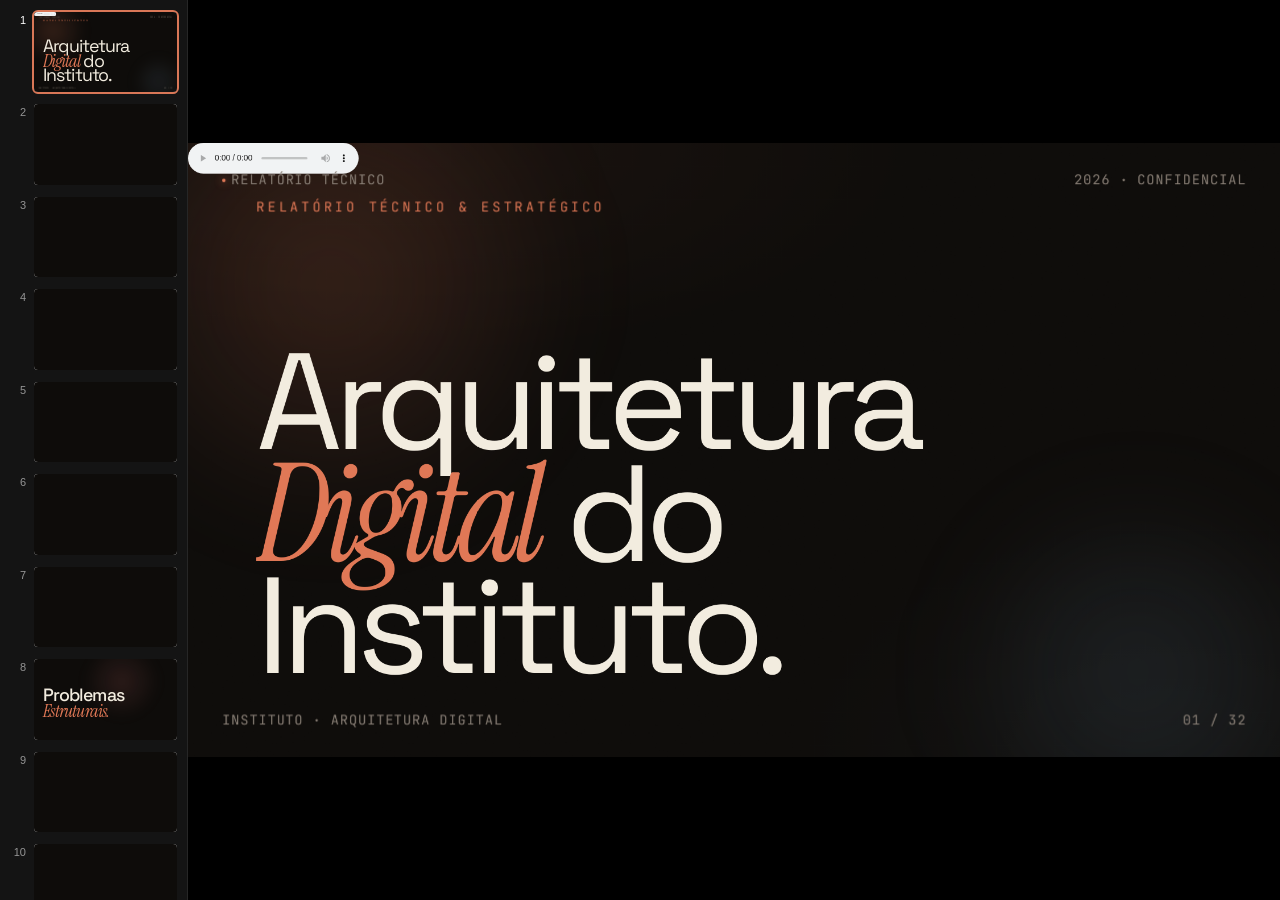
<file: index.html>
<!doctype html>
<html lang="pt-BR">
<head>
<meta charset="utf-8" />
<title>Arquitetura Digital do Instituto</title>
<meta name="viewport" content="width=device-width, initial-scale=1" />
<link rel="preconnect" href="https://fonts.googleapis.com">
<link rel="preconnect" href="https://fonts.gstatic.com" crossorigin>
<link href="https://fonts.googleapis.com/css2?family=Space+Grotesk:wght@300;400;500;600;700&family=Instrument+Serif:ital@0;1&family=JetBrains+Mono:wght@400;500&display=swap" rel="stylesheet">
<link rel="stylesheet" href="deck.css">
<style>deck-stage:not(:defined){visibility:hidden;}</style>
</head>
<body>

<deck-stage width="1920" height="1080">

  <!-- ====================== 01 — CAPA ====================== -->
  <section data-label="Capa">
    <div class="blob anim-fade ambient-pulse" style="--i:0; width:900px; height:900px; left:-200px; top:-200px; background:radial-gradient(circle, rgba(224,120,86,0.18), transparent 70%);"></div>
    <div class="blob anim-fade ambient-pulse" style="--i:1; width:700px; height:700px; right:-100px; bottom:-200px; background:radial-gradient(circle, rgba(111,143,168,0.14), transparent 70%);"></div>

<audio autoplay controls>
  <source src="https://drive.google.com/uc?export=download&id=1aLTEwwPgJva-FQNx1oQ8SJAt_frq2LZ4" type="audio/mpeg">
</audio>

    <span class="corner tl anim" style="--i:0;"><span class="dot"></span>RELATÓRIO TÉCNICO</span>
    <span class="corner tr anim" style="--i:0;">2026 · CONFIDENCIAL</span>
    <span class="corner bl anim" style="--i:8;">INSTITUTO · ARQUITETURA DIGITAL</span>
    <span class="corner br anim" style="--i:8;">01 / 32</span>

    <div class="slide-shell">
      <div class="eyebrow anim" style="--i:1;">Relatório Técnico &amp; Estratégico</div>
      <h1 class="display anim-reveal" style="--i:2; font-size: 240px;">
        Arquitetura<br/>
        <em>Digital</em> do<br/>
        Instituto.
      </h1>
      <div class="spacer"></div>
      <div class="cover-meta anim" style="--i:6;">
        <span>DIAGNÓSTICO · PROPOSTA · ROTEIRO</span>
        <span style="color: var(--coral);">→ 32 SLIDES</span>
      </div>
      <div style="height: 32px;"></div>
      <div class="marquee anim-fade" style="--i:7;">
        <span class="track">
          WORDPRESS INSTITUCIONAL <span class="accent">·</span> WORDPRESS LANDING <span class="accent">·</span> MOODLE LMS <span class="accent">·</span> FLUXOS MANUAIS <span class="accent">·</span> FRAGMENTAÇÃO DE DADOS <span class="accent">·</span> MÚLTIPLAS BASES <span class="accent">·</span> CADASTRO MANUAL <span class="accent">·</span> SEM HUB CENTRAL <span class="accent">·</span>
          WORDPRESS INSTITUCIONAL <span class="accent">·</span> WORDPRESS LANDING <span class="accent">·</span> MOODLE LMS <span class="accent">·</span> FLUXOS MANUAIS <span class="accent">·</span> FRAGMENTAÇÃO DE DADOS <span class="accent">·</span> MÚLTIPLAS BASES <span class="accent">·</span> CADASTRO MANUAL <span class="accent">·</span> SEM HUB CENTRAL <span class="accent">·</span>
        </span>
      </div>
    </div>
  </section>

  <!-- ====================== 02 — CONTEXTO GERAL ====================== -->
  <section data-label="Contexto Geral">
    <span class="corner tl anim"><span class="dot"></span>01 · CONTEXTO</span>
    <span class="corner br anim" style="--i:4;">02 / 32</span>
    <div class="slide-shell">
      <div class="eyebrow anim" style="--i:0;">Onde Estamos</div>
      <h2 class="title anim" style="--i:1; max-width: 1500px;">
        Crescimento desorganizado da<br/>infraestrutura, <em>sem arquitetura central.</em>
      </h2>
      <div class="spacer"></div>
      <div class="grid-3" style="margin-top: 60px;">
        <div class="card anim" style="--i:3;">
          <span class="num">01</span>
          <h3>Profissionais isolados</h3>
          <p>Diferentes pessoas e fornecedores contratados ao longo do tempo, cada um resolvendo um problema pontual.</p>
        </div>
        <div class="card anim" style="--i:4;">
          <span class="num">02</span>
          <h3>Soluções sobrepostas</h3>
          <p>Múltiplos sistemas desempenhando funções parecidas, gerando duplicidade e dependência operacional manual.</p>
        </div>
        <div class="card anim" style="--i:5;">
          <span class="num">03</span>
          <h3>Sem ownership</h3>
          <p>Não há definição clara de qual sistema é fonte oficial de cada dado. A operação convive com a fragilidade.</p>
        </div>
      </div>
    </div>
  </section>

  <!-- ====================== 03 — ESTRUTURA ATUAL ====================== -->
  <section data-label="Estrutura Atual">
    <span class="corner tl anim"><span class="dot"></span>02 · ESTRUTURA ATUAL</span>
    <span class="corner br anim" style="--i:4;">03 / 32</span>
    <div class="slide-shell">
      <div class="eyebrow anim" style="--i:0;">Quatro Sistemas em Paralelo</div>
      <h2 class="title anim" style="--i:1;">O que existe hoje.</h2>
      <div class="spacer"></div>

      <div class="grid-4" style="gap: 24px;">
        <div class="card anim" style="--i:3; min-height: 380px;">
          <span class="label">— 01</span>
          <h3>WordPress<br/>Institucional</h3>
          <p style="margin-top: 18px;">Presença, páginas informativas e comunicação pública.</p>
        </div>
        <div class="card anim" style="--i:4; min-height: 380px;">
          <span class="label">— 02</span>
          <h3>WordPress<br/>Landing Pages</h3>
          <p style="margin-top: 18px;">Venda, campanhas comerciais, captação de leads e checkout.</p>
        </div>
        <div class="card anim" style="--i:5; min-height: 380px;">
          <span class="label">— 03</span>
          <h3>Plataforma<br/>Moodle / LMS</h3>
          <p style="margin-top: 18px;">Ambiente acadêmico, conteúdo, cursos e progresso do aluno.</p>
        </div>
        <div class="card anim" style="--i:6; min-height: 380px; border-color: var(--coral);">
          <span class="label">— 04</span>
          <h3>Fluxos<br/>Manuais</h3>
          <p style="margin-top: 18px;">Cadastro, matrícula e envio de acessos controlados por humanos.</p>
        </div>
      </div>
      <div style="margin-top: 40px;" class="small anim" style="--i:8;">→ Sem coordenação arquitetural · sem fonte única de verdade</div>
    </div>
  </section>

  <!-- ====================== 04 — WORDPRESS INSTITUCIONAL ====================== -->
  <section data-label="WordPress Institucional">
    <span class="corner tl anim"><span class="dot"></span>02 · ESTRUTURA ATUAL</span>
    <span class="corner tr anim">SISTEMA 01 / 04</span>
    <span class="corner br anim" style="--i:4;">04 / 32</span>
    <div class="slide-shell">
      <div style="display:grid; grid-template-columns: 1.1fr 1fr; gap: 100px; height: 100%;">
        <div style="display:flex; flex-direction: column; justify-content: center;">
          <div class="eyebrow anim" style="--i:0;">Sistema 01</div>
          <h2 class="title anim" style="--i:1;">
            WordPress<br/><em>Institucional.</em>
          </h2>
          <p class="body anim" style="--i:3; margin-top: 36px;">
            Responsável pela <em>identidade pública</em> do instituto — o rosto que os visitantes encontram primeiro.
          </p>
        </div>
        <div style="display: flex; flex-direction: column; justify-content: center;">
          <div class="small anim" style="--i:2; margin-bottom: 32px;">RESPONSÁVEL POR</div>
          <ul class="list">
            <li class="anim" style="--i:3;"><span class="idx">01</span><span class="lbl">Presença institucional</span></li>
            <li class="anim" style="--i:4;"><span class="idx">02</span><span class="lbl">Páginas informativas</span></li>
            <li class="anim" style="--i:5;"><span class="idx">03</span><span class="lbl">Comunicação pública</span></li>
          </ul>
        </div>
      </div>
    </div>
  </section>

  <!-- ====================== 05 — WORDPRESS LANDING PAGES ====================== -->
  <section data-label="WordPress Landing">
    <span class="corner tl anim"><span class="dot"></span>02 · ESTRUTURA ATUAL</span>
    <span class="corner tr anim">SISTEMA 02 / 04</span>
    <span class="corner br anim" style="--i:4;">05 / 32</span>
    <div class="slide-shell">
      <div style="display:grid; grid-template-columns: 1.1fr 1fr; gap: 100px; height: 100%;">
        <div style="display:flex; flex-direction: column; justify-content: center;">
          <div class="eyebrow anim" style="--i:0;">Sistema 02</div>
          <h2 class="title anim" style="--i:1;">
            WordPress de<br/><em>Landing Pages.</em>
          </h2>
          <p class="body anim" style="--i:3; margin-top: 36px;">
            Um segundo WordPress, dedicado à <em>operação comercial</em> — campanhas, conversão e funil de venda.
          </p>
        </div>
        <div style="display: flex; flex-direction: column; justify-content: center;">
          <div class="small anim" style="--i:2; margin-bottom: 32px;">RESPONSÁVEL POR</div>
          <ul class="list">
            <li class="anim" style="--i:3;"><span class="idx">01</span><span class="lbl">Páginas específicas de venda</span></li>
            <li class="anim" style="--i:4;"><span class="idx">02</span><span class="lbl">Campanhas comerciais</span></li>
            <li class="anim" style="--i:5;"><span class="idx">03</span><span class="lbl">Captação de leads</span></li>
            <li class="anim" style="--i:6;"><span class="idx">04</span><span class="lbl">Redirecionamento para compra</span></li>
          </ul>
        </div>
      </div>
    </div>
  </section>

  <!-- ====================== 06 — MOODLE ====================== -->
  <section data-label="Moodle">
    <span class="corner tl anim"><span class="dot"></span>02 · ESTRUTURA ATUAL</span>
    <span class="corner tr anim">SISTEMA 03 / 04</span>
    <span class="corner br anim" style="--i:4;">06 / 32</span>
    <div class="slide-shell">
      <div style="display:grid; grid-template-columns: 1.1fr 1fr; gap: 100px; height: 100%;">
        <div style="display:flex; flex-direction: column; justify-content: center;">
          <div class="eyebrow anim" style="--i:0;">Sistema 03</div>
          <h2 class="title anim" style="--i:1;">
            Plataforma<br/><em>Moodle / LMS.</em>
          </h2>
          <p class="body anim" style="--i:3; margin-top: 36px;">
            O <em>ambiente acadêmico</em>. É onde o aluno acessa o curso, mas também onde mora hoje boa parte do banco de usuários.
          </p>
        </div>
        <div style="display: flex; flex-direction: column; justify-content: center;">
          <div class="small anim" style="--i:2; margin-bottom: 32px;">RESPONSÁVEL POR</div>
          <ul class="list">
            <li class="anim" style="--i:3;"><span class="idx">01</span><span class="lbl">Ambiente acadêmico</span></li>
            <li class="anim" style="--i:4;"><span class="idx">02</span><span class="lbl">Acesso aos cursos</span></li>
            <li class="anim" style="--i:5;"><span class="idx">03</span><span class="lbl">Conteúdo educacional</span></li>
            <li class="anim" style="--i:6;"><span class="idx">04</span><span class="lbl">Progresso do aluno</span></li>
          </ul>
        </div>
      </div>
    </div>
  </section>

  <!-- ====================== 07 — FLUXOS MANUAIS ====================== -->
  <section data-label="Fluxos Manuais">
    <span class="corner tl anim"><span class="dot"></span>02 · ESTRUTURA ATUAL</span>
    <span class="corner tr anim">SISTEMA 04 / 04</span>
    <span class="corner br anim" style="--i:4;">07 / 32</span>
    <div class="slide-shell">
      <div style="display:grid; grid-template-columns: 1.1fr 1fr; gap: 100px; height: 100%;">
        <div style="display:flex; flex-direction: column; justify-content: center;">
          <div class="eyebrow anim" style="--i:0; color: var(--red);">Sistema 04 · ponto frágil</div>
          <h2 class="title anim" style="--i:1;">
            Fluxos<br/><em>Manuais.</em>
          </h2>
          <p class="body anim" style="--i:3; margin-top: 36px;">
            Após a compra, tudo passa pelas mãos de um operador. Cada etapa <em>depende de uma pessoa</em> ao invés de um sistema.
          </p>
        </div>
        <div style="display: flex; flex-direction: column; justify-content: center;">
          <div class="small anim" style="--i:2; margin-bottom: 32px;">APÓS A COMPRA</div>
          <ul class="list">
            <li class="anim" style="--i:3;"><span class="idx">01</span><span class="lbl">Cadastro manual de alunos</span></li>
            <li class="anim" style="--i:5;"><span class="idx">02</span><span class="lbl">Envio manual de acessos</span></li>
            <li class="anim" style="--i:6;"><span class="idx">03</span><span class="lbl">Controle humano de processos</span></li>
          </ul>
        </div>
      </div>
    </div>
  </section>

  <!-- ====================== 08 — SEÇÃO: PROBLEMAS ====================== -->
  <section data-label="Seção: Problemas">
    <div class="blob anim-fade ambient-pulse" style="--i:0; width:1200px; height:1200px; left:30%; top:-300px; background:radial-gradient(circle, rgba(199,106,106,0.16), transparent 60%);"></div>
    <span class="corner tl anim"><span class="dot"></span>SEÇÃO 02</span>
    <span class="corner br anim" style="--i:4;">08 / 32</span>
    <div class="slide-shell section-header">
      <div class="sect-num anim" style="--i:0;">— Seção 02</div>
      <div>
        <h2 class="sect-title anim-reveal" style="--i:2;">
          Problemas<br/><em>Estruturais.</em>
        </h2>
        <div class="small anim" style="--i:6; margin-top: 40px;">FRAGMENTAÇÃO · OPERAÇÃO · COMUNICAÇÃO · MEMBRESIA</div>
      </div>
      <div class="cover-meta anim" style="--i:8;">
        <span>5 PROBLEMAS</span>
        <span style="color: var(--coral);">→ DIAGNÓSTICO A SEGUIR</span>
      </div>
    </div>
  </section>

  <!-- ====================== 09 — FRAGMENTAÇÃO ====================== -->
  <section data-label="Fragmentação">
    <span class="corner tl anim"><span class="dot"></span>PROBLEMA 01 / 05</span>
    <span class="corner br anim" style="--i:4;">09 / 32</span>
    <div class="slide-shell">
      <div class="eyebrow anim" style="--i:0;">Fragmentação de Sistemas</div>
      <h2 class="title anim" style="--i:1;">
        Cada sistema <em>armazena apenas uma parte dos dados.</em><br/> Nenhum deles detém a visão completa.
      </h2>

      <div style="display:grid; grid-template-columns: 1.1fr 1fr; gap: 80px; margin-top: 80px; flex: 1;">
        <div>
          <div class="small anim" style="--i:3; margin-bottom: 24px;">DISTRIBUIÇÃO ATUAL DOS DADOS</div>
          <div style="display:flex; flex-direction:column; gap: 16px;">
            <div class="anim" style="--i:4; display:flex; align-items:center; gap: 24px; padding: 22px 28px; background: var(--bg-card); border: 1px solid var(--line); border-radius: 4px;">
              <div style="width: 12px; height: 12px; background: var(--coral); border-radius: 50%;"></div>
              <div style="flex:1; font-family: var(--font-mono); font-size: 24px;">WordPress Institucional</div>
              <div style="color: var(--mute); font-family: var(--font-mono); font-size: 24px;">parte dos dados</div>
            </div>
            <div class="anim" style="--i:5; display:flex; align-items:center; gap: 24px; padding: 22px 28px; background: var(--bg-card); border: 1px solid var(--line); border-radius: 4px;">
              <div style="width: 12px; height: 12px; background: var(--slate); border-radius: 50%;"></div>
              <div style="flex:1; font-family: var(--font-mono); font-size: 24px;">WordPress Comercial</div>
              <div style="color: var(--mute); font-family: var(--font-mono); font-size: 24px;">outra parte</div>
            </div>
            <div class="anim" style="--i:6; display:flex; align-items:center; gap: 24px; padding: 22px 28px; background: var(--bg-card); border: 1px solid var(--line); border-radius: 4px;">
              <div style="width: 12px; height: 12px; background: var(--green); border-radius: 50%;"></div>
              <div style="flex:1; font-family: var(--font-mono); font-size: 24px;">Moodle / LMS</div>
              <div style="color: var(--mute); font-family: var(--font-mono); font-size: 24px;">outra base</div>
            </div>
            <div class="anim" style="--i:7; display:flex; align-items:center; gap: 24px; padding: 22px 28px; background: rgba(199,106,106,0.06); border: 1px dashed var(--red); border-radius: 4px;">
              <div style="width: 12px; height: 12px; background: var(--red); border-radius: 50%;"></div>
              <div style="flex:1; font-family: var(--font-mono); font-size: 24px; color: var(--red);">Fonte oficial única</div>
              <div style="color: var(--red); font-family: var(--font-mono); font-size: 24px;">não existe</div>
            </div>
          </div>
        </div>
        <div style="display:flex; flex-direction: column; justify-content: center;">
          <div class="small anim" style="--i:5; margin-bottom: 24px;">RESULTADO</div>
          <ul class="list">
            <li class="anim" style="--i:6;"><span class="idx">→</span><span class="lbl">Inconsistência de informações</span></li>
            <li class="anim" style="--i:7;"><span class="idx">→</span><span class="lbl">Retrabalho</span></li>
            <li class="anim" style="--i:8;"><span class="idx">→</span><span class="lbl">Dificuldade de manutenção</span></li>
            <li class="anim" style="--i:9;"><span class="idx">→</span><span class="lbl">Processos frágeis</span></li>
          </ul>
        </div>
      </div>
    </div>
  </section>

  <!-- ====================== 10 — CADASTRO MANUAL ====================== -->
  <section data-label="Cadastro Manual">
    <span class="corner tl anim"><span class="dot"></span>PROBLEMA 02 / 05</span>
    <span class="corner br anim" style="--i:4;">10 / 32</span>
    <div class="slide-shell">
      <div class="eyebrow anim" style="--i:0;">Cadastro Manual</div>
      <h2 class="title anim" style="--i:1;">
        Quatro <em>operadores humanos</em><br/>entre a compra e o acesso.
      </h2>
      <div class="spacer"></div>

      <div class="grid-4">
        <div class="card anim" style="--i:3;">
          <span class="num">01</span>
          <h3>Atraso</h3>
          <p>Liberação de acesso depende do tempo do operador, não do tempo do cliente.</p>
        </div>
        <div class="card anim" style="--i:4;">
          <span class="num">02</span>
          <h3>Erro humano</h3>
          <p>Digitar e-mail errado, esquecer curso, duplicar matrícula — riscos sempre presentes.</p>
        </div>
        <div class="card anim" style="--i:5;">
          <span class="num">03</span>
          <h3>Dependência</h3>
          <p>Se a pessoa adoece ou sai de férias, todo o fluxo para.</p>
        </div>
        <div class="card anim" style="--i:6;">
          <span class="num">04</span>
          <h3>Sem escala</h3>
          <p>Volume dobrar significa contratar mais gente — não dá para crescer linearmente.</p>
        </div>
      </div>
    </div>
  </section>

  <!-- ====================== 11 — MÚLTIPLAS BASES ====================== -->
  <section data-label="Múltiplas Bases">
    <span class="corner tl anim"><span class="dot"></span>PROBLEMA 03 / 05</span>
    <span class="corner br anim" style="--i:4;">11 / 32</span>
    <div class="slide-shell">
      <div class="eyebrow anim" style="--i:0;">Múltiplas Bases de Usuário</div>
      <h2 class="title anim" style="--i:1;">
        A mesma pessoa, <em>cinco vezes,</em><br/>em cinco bancos diferentes.
      </h2>
      <div class="spacer"></div>

      <div style="display:grid; grid-template-columns: repeat(5, 1fr); gap: 20px;">
        <div class="card anim" style="--i:3; text-align:center; padding: 36px 20px;">
          <div style="font-family: var(--font-serif); font-style:italic; font-size: 88px; color: var(--coral); line-height:1;">01</div>
          <h3 style="font-size: 32px; margin-top: 18px;">Visitantes</h3>
        </div>
        <div class="card anim" style="--i:4; text-align:center; padding: 36px 20px;">
          <div style="font-family: var(--font-serif); font-style:italic; font-size: 88px; color: var(--coral); line-height:1;">02</div>
          <h3 style="font-size: 32px; margin-top: 18px;">Leads</h3>
        </div>
        <div class="card anim" style="--i:5; text-align:center; padding: 36px 20px;">
          <div style="font-family: var(--font-serif); font-style:italic; font-size: 88px; color: var(--coral); line-height:1;">03</div>
          <h3 style="font-size: 32px; margin-top: 18px;">Compradores</h3>
        </div>
        <div class="card anim" style="--i:6; text-align:center; padding: 36px 20px;">
          <div style="font-family: var(--font-serif); font-style:italic; font-size: 88px; color: var(--coral); line-height:1;">04</div>
          <h3 style="font-size: 32px; margin-top: 18px;">Alunos</h3>
        </div>
        <div class="card anim" style="--i:7; text-align:center; padding: 36px 20px;">
          <div style="font-family: var(--font-serif); font-style:italic; font-size: 88px; color: var(--coral); line-height:1;">05</div>
          <h3 style="font-size: 32px; margin-top: 18px;">Membros</h3>
        </div>
      </div>

      <div style="margin-top: 80px;" class="anim" style="--i:9;">
        <p class="body" style="font-size: 36px; color: var(--cream);">
          <em>Sem sincronização consistente</em> entre nenhum desses sistemas.
        </p>
      </div>
    </div>
  </section>

  <!-- ====================== 12 — COMUNICAÇÃO DESCENTRALIZADA ====================== -->
  <section data-label="Comunicação">
    <span class="corner tl anim"><span class="dot"></span>PROBLEMA 04 / 05</span>
    <span class="corner br anim" style="--i:4;">12 / 32</span>
    <div class="slide-shell">
      <div class="eyebrow anim" style="--i:0;">Comunicação Descentralizada</div>
      <h2 class="title anim" style="--i:1; max-width: 1500px;">
        Não existe uma <em>camada única</em> para falar com quem importa.
      </h2>
      <div class="spacer"></div>

      <div class="small anim" style="--i:3; margin-bottom: 32px;">SEM CENTRALIZAÇÃO PARA</div>
      <div style="display:grid; grid-template-columns: repeat(3, 1fr); gap: 24px;">
        <div class="anim" style="--i:4; padding: 32px 36px; background: var(--bg-card); border: 1px solid var(--line); border-radius: 4px;">
          <div style="font-family: var(--font-mono); font-size: 24px; color: var(--coral); letter-spacing: 0.16em;">— 01</div>
          <div style="font-size: 32px; margin-top: 12px;">Comunicação institucional</div>
        </div>
        <div class="anim" style="--i:5; padding: 32px 36px; background: var(--bg-card); border: 1px solid var(--line); border-radius: 4px;">
          <div style="font-family: var(--font-mono); font-size: 24px; color: var(--coral); letter-spacing: 0.16em;">— 02</div>
          <div style="font-size: 32px; margin-top: 12px;">Relacionamento com membros</div>
        </div>
        <div class="anim" style="--i:6; padding: 32px 36px; background: var(--bg-card); border: 1px solid var(--line); border-radius: 4px;">
          <div style="font-family: var(--font-mono); font-size: 24px; color: var(--coral); letter-spacing: 0.16em;">— 03</div>
          <div style="font-size: 32px; margin-top: 12px;">Eventos</div>
        </div>
        <div class="anim" style="--i:7; padding: 32px 36px; background: var(--bg-card); border: 1px solid var(--line); border-radius: 4px;">
          <div style="font-family: var(--font-mono); font-size: 24px; color: var(--coral); letter-spacing: 0.16em;">— 04</div>
          <div style="font-size: 32px; margin-top: 12px;">Campanhas</div>
        </div>
        <div class="anim" style="--i:8; padding: 32px 36px; background: var(--bg-card); border: 1px solid var(--line); border-radius: 4px;">
          <div style="font-family: var(--font-mono); font-size: 24px; color: var(--coral); letter-spacing: 0.16em;">— 05</div>
          <div style="font-size: 32px; margin-top: 12px;">Notificações</div>
        </div>
        <div class="anim" style="--i:9; padding: 32px 36px; background: var(--bg-card); border: 1px solid var(--line); border-radius: 4px;">
          <div style="font-family: var(--font-mono); font-size: 24px; color: var(--coral); letter-spacing: 0.16em;">— 06</div>
          <div style="font-size: 32px; margin-top: 12px;">Automações</div>
        </div>
      </div>
    </div>
  </section>

  <!-- ====================== 13 — MEMBRESIA ====================== -->
  <section data-label="Membresia">
    <span class="corner tl anim"><span class="dot"></span>PROBLEMA 05 / 05</span>
    <span class="corner br anim" style="--i:4;">13 / 32</span>
    <div class="slide-shell">
      <div class="eyebrow anim" style="--i:0;">Questão da Membresia</div>
      <h2 class="title anim" style="--i:1; max-width: 1600px;">
        <em>Membro não é aluno.</em><br/>
      </h2>
      <div class="spacer"></div>

      <div style="display:grid; grid-template-columns: 1.1fr 1fr; gap: 80px;">
        <div>
          <div class="small anim" style="--i:3; margin-bottom: 24px;">UM MEMBRO PRECISA DE</div>
          <ul class="list">
            <li class="anim" style="--i:4;"><span class="idx">01</span><span class="lbl">Login próprio</span></li>
            <li class="anim" style="--i:5;"><span class="idx">02</span><span class="lbl">Área exclusiva</span></li>
            <li class="anim" style="--i:6;"><span class="idx">03</span><span class="lbl">Envio de credenciais</span></li>
            <li class="anim" style="--i:7;"><span class="idx">04</span><span class="lbl">Certificado institucional em PDF</span></li>
            <li class="anim" style="--i:8;"><span class="idx">05</span><span class="lbl">Comunicação contínua</span></li>
            <li class="anim" style="--i:9;"><span class="idx">06</span><span class="lbl">Atualizações do instituto</span></li>
            <li class="anim" style="--i:10;"><span class="idx">07</span><span class="lbl">Gestão de benefícios</span></li>
          </ul>
        </div>
        <div style="display:flex; flex-direction: column; justify-content: center;">
          <div class="small anim" style="--i:5; margin-bottom: 24px; color: var(--red);">MAS A BASE ESTÁ NO LMS</div>
          <p class="body anim" style="--i:6; font-size: 32px;">
            Com o banco principal vivendo na plataforma vizinha, fica difícil:
          </p>
          <ul class="list" style="margin-top: 16px;">
            <li class="anim" style="--i:7;"><span class="idx">→</span><span class="lbl">Construir relacionamento institucional</span></li>
            <li class="anim" style="--i:8;"><span class="idx">→</span><span class="lbl">Ter visão completa do usuário</span></li>
            <li class="anim" style="--i:9;"><span class="idx">→</span><span class="lbl">Automatizar de forma centralizada</span></li>
          </ul>
        </div>
      </div>
    </div>
  </section>

  <!-- ====================== 14 — SEÇÃO: DIAGNÓSTICO ====================== -->
  <section data-label="Seção: Diagnóstico">
    <div class="blob anim-fade ambient-pulse" style="--i:0; width:1200px; height:1200px; right:-200px; top:-200px; background:radial-gradient(circle, rgba(224,120,86,0.16), transparent 60%);"></div>
    <span class="corner tl anim"><span class="dot"></span>SEÇÃO 03</span>
    <span class="corner br anim" style="--i:4;">14 / 32</span>
    <div class="slide-shell section-header">
      <div class="sect-num anim" style="--i:0;">— Seção 03</div>
      <div>
        <h2 class="sect-title anim-reveal" style="--i:2;">
          Diagnóstico<br/><em>Arquitetural.</em>
        </h2>
        <div class="small anim" style="--i:6; margin-top: 40px;">O QUE REALMENTE ESTÁ ACONTECENDO</div>
      </div>
      <div class="cover-meta anim" style="--i:8;">
        <span>3 LEITURAS</span>
        <span style="color: var(--coral);">→ A CAUSA REAL</span>
      </div>
    </div>
  </section>

  <!-- ====================== 15 — PROBLEMA REAL ====================== -->
  <section data-label="Problema Real">
    <span class="corner tl anim"><span class="dot"></span>DIAGNÓSTICO</span>
    <span class="corner br anim" style="--i:4;">15 / 32</span>
    <div class="slide-shell">
      <div class="eyebrow anim" style="--i:0;">O Problema Real</div>
      <h2 class="title anim" style="--i:1;">
        O problema <em>não</em> é falta de<br/>integração entre os sistemas.
      </h2>
      <div class="spacer"></div>

      <div class="small anim" style="--i:3; margin-bottom: 32px;">O PROBLEMA É TRIPLO</div>
      <div class="grid-3">
        <div class="card anim" style="--i:4; min-height: 320px; border-color: var(--coral);">
          <span class="num">01</span>
          <h3>Ausência de arquitetura central</h3>
          <p>Não existe um plano que defina como os sistemas se relacionam — eles só foram empilhados.</p>
        </div>
        <div class="card anim" style="--i:5; min-height: 320px; border-color: var(--coral);">
          <span class="num">02</span>
          <h3>Ausência de ownership de dados</h3>
          <p>Nenhum sistema é, oficialmente, o dono de um determinado tipo de informação.</p>
        </div>
        <div class="card anim" style="--i:6; min-height: 320px; border-color: var(--coral);">
          <span class="num">03</span>
          <h3>Responsabilidades indefinidas</h3>
          <p>Não há acordo claro do que cada sistema deve fazer — e do que não deve.</p>
        </div>
      </div>
    </div>
  </section>

  <!-- ====================== 16 — CAUSA PROVÁVEL ====================== -->
  <section data-label="Causa Provável">
    <span class="corner tl anim"><span class="dot"></span>DIAGNÓSTICO</span>
    <span class="corner br anim" style="--i:4;">16 / 32</span>
    <div class="slide-shell">
      <div class="eyebrow anim" style="--i:0;">Causa Provável do Cenário</div>
      <h2 class="title anim" style="--i:1; max-width: 1600px;">
        Cada serviço foi contratado para resolver <em>um problema pontual.</em>
      </h2>
      <p class="body anim" style="--i:3; margin-top: 32px; font-size: 32px;">Sem coordenação arquitetural central — apenas soluções empilhadas no tempo.</p>
      <div class="spacer"></div>

      <div class="small anim" style="--i:4; margin-bottom: 24px;">EXEMPLOS DE CONTRATAÇÕES PONTUAIS</div>
      <div style="display:grid; grid-template-columns: repeat(6, 1fr); gap: 16px;">
        <div class="anim" style="--i:5; padding: 28px 20px; background: var(--bg-card); border: 1px solid var(--line); text-align: center; font-family: var(--font-mono); font-size: 24px; color: var(--cream-mute);">landing pages</div>
        <div class="anim" style="--i:6; padding: 28px 20px; background: var(--bg-card); border: 1px solid var(--line); text-align: center; font-family: var(--font-mono); font-size: 24px; color: var(--cream-mute);">vendas</div>
        <div class="anim" style="--i:7; padding: 28px 20px; background: var(--bg-card); border: 1px solid var(--line); text-align: center; font-family: var(--font-mono); font-size: 24px; color: var(--cream-mute);">Moodle</div>
        <div class="anim" style="--i:8; padding: 28px 20px; background: var(--bg-card); border: 1px solid var(--line); text-align: center; font-family: var(--font-mono); font-size: 24px; color: var(--cream-mute);">design</div>
        <div class="anim" style="--i:9; padding: 28px 20px; background: var(--bg-card); border: 1px solid var(--line); text-align: center; font-family: var(--font-mono); font-size: 24px; color: var(--cream-mute);">automações</div>
        <div class="anim" style="--i:10; padding: 28px 20px; background: var(--bg-card); border: 1px solid var(--line); text-align: center; font-family: var(--font-mono); font-size: 24px; color: var(--cream-mute);">membros</div>
      </div>

      <div style="margin-top: 56px;" class="small anim" style="--i:11;">→ ISSO GEROU</div>
      <div style="display:grid; grid-template-columns: repeat(4, 1fr); gap: 16px; margin-top: 16px;">
        <div class="anim" style="--i:12; padding: 22px 24px; border: 1px dashed var(--red); font-family: var(--font-mono); font-size: 24px; color: var(--red); text-align: center;">soluções empilhadas</div>
        <div class="anim" style="--i:13; padding: 22px 24px; border: 1px dashed var(--red); font-family: var(--font-mono); font-size: 24px; color: var(--red); text-align: center;">sobreposição de papéis</div>
        <div class="anim" style="--i:14; padding: 22px 24px; border: 1px dashed var(--red); font-family: var(--font-mono); font-size: 24px; color: var(--red); text-align: center;">plugins remendando</div>
        <div class="anim" style="--i:15; padding: 22px 24px; border: 1px dashed var(--red); font-family: var(--font-mono); font-size: 24px; color: var(--red); text-align: center;">complexidade crescente</div>
      </div>
    </div>
  </section>

  <!-- ====================== 17 — AVALIAÇÃO ESTRATÉGICA ====================== -->
  <section data-label="Avaliação Estratégica">
    <span class="corner tl anim"><span class="dot"></span>DIAGNÓSTICO</span>
    <span class="corner br anim" style="--i:4;">17 / 32</span>
    <div class="slide-shell" style="justify-content: center;">
      <div class="eyebrow anim" style="--i:0;">Avaliação Estratégica</div>
      <div style="display:grid; grid-template-columns: 1.2fr 1fr; gap: 80px; align-items: center; margin-top: 40px;">
        <div>
          <h2 class="quote anim" style="--i:2;">
            <span class="mark">&ldquo;</span>O sistema atual tende a <em>piorar</em> com o crescimento.<span style="color: var(--coral); margin-left: 8px;">&rdquo;</span>
          </h2>
        </div>
        <div>
          <div class="small anim" style="--i:5; margin-bottom: 24px;">PORQUE</div>
          <ul class="list">
            <li class="anim" style="--i:6;"><span class="idx">01</span><span class="lbl">Cada novo fluxo aumenta a complexidade</span></li>
            <li class="anim" style="--i:7;"><span class="idx">02</span><span class="lbl">Integrações improvisadas acumulam dívida</span></li>
            <li class="anim" style="--i:8;"><span class="idx">03</span><span class="lbl">O suporte operacional cresce</span></li>
            <li class="anim" style="--i:9;"><span class="idx">04</span><span class="lbl">A manutenção fica imprevisível</span></li>
          </ul>
        </div>
      </div>
    </div>
  </section>

  <!-- ====================== 18 — SEÇÃO: PROPOSTA ====================== -->
  <section data-label="Seção: Proposta">
    <div class="blob anim-fade ambient-pulse" style="--i:0; width:1400px; height:1400px; left:-400px; bottom:-400px; background:radial-gradient(circle, rgba(138,168,135,0.14), transparent 60%);"></div>
    <span class="corner tl anim"><span class="dot"></span>SEÇÃO 04</span>
    <span class="corner br anim" style="--i:4;">18 / 32</span>
    <div class="slide-shell section-header">
      <div class="sect-num anim" style="--i:0;">— Seção 04</div>
      <div>
        <h2 class="sect-title anim-reveal" style="--i:2;">
          Proposta<br/><em>Arquitetural.</em>
        </h2>
        <div class="small anim" style="--i:6; margin-top: 40px;">UM HUB CENTRAL · UM LMS ESPECIALIZADO</div>
      </div>
      <div class="cover-meta anim" style="--i:8;">
        <span>RECOMENDAÇÃO</span>
        <span style="color: var(--coral);">→ WORDPRESS COMO HUB</span>
      </div>
    </div>
  </section>

  <!-- ====================== 19 — WP COMO HUB ====================== -->
  <section data-label="WP como Hub">
    <span class="corner tl anim"><span class="dot"></span>PROPOSTA</span>
    <span class="corner br anim" style="--i:4;">19 / 32</span>
    <div class="slide-shell" style="justify-content: center;">
      <div class="eyebrow anim" style="--i:0;">A Recomendação Central</div>
      <h2 class="display anim-reveal" style="--i:2; font-size: 220px;">
        WordPress como<br/><em>hub central</em><br/>do instituto.
      </h2>
      <p class="body anim" style="--i:5; margin-top: 60px; max-width: 1200px; font-size: 34px;">
        O WordPress deixa de ser apenas o site institucional e passa a ser <em>fonte oficial de identidade, comércio e relacionamento</em>. O LMS continua existindo — apenas com escopo bem definido.
      </p>
    </div>
  </section>

  <!-- ====================== 20 — PAPEL DO WORDPRESS ====================== -->
  <section data-label="Papel do WordPress">
    <span class="corner tl anim"><span class="dot"></span>PROPOSTA</span>
    <span class="corner br anim" style="--i:4;">20 / 32</span>
    <div class="slide-shell">
      <div class="eyebrow anim" style="--i:0;">O Papel do WordPress</div>
      <h2 class="title anim" style="--i:1;">Quatro camadas, <em>uma plataforma.</em></h2>
      <div class="spacer"></div>

      <div style="display:grid; grid-template-columns: 1fr 1fr; gap: 80px;">
        <div>
          <div class="small anim" style="--i:3; margin-bottom: 24px;">PAPÉIS PRINCIPAIS</div>
          <div style="display:flex; flex-direction:column; gap: 14px;">
            <div class="anim" style="--i:4; padding: 22px 28px; border-left: 3px solid var(--coral); background: rgba(224,120,86,0.05); font-size: 28px;">Fonte oficial de identidade</div>
            <div class="anim" style="--i:5; padding: 22px 28px; border-left: 3px solid var(--coral); background: rgba(224,120,86,0.05); font-size: 28px;">Camada comercial</div>
            <div class="anim" style="--i:6; padding: 22px 28px; border-left: 3px solid var(--coral); background: rgba(224,120,86,0.05); font-size: 28px;">Camada institucional</div>
            <div class="anim" style="--i:7; padding: 22px 28px; border-left: 3px solid var(--coral); background: rgba(224,120,86,0.05); font-size: 28px;">Núcleo de relacionamento</div>
          </div>
        </div>
        <div>
          <div class="small anim" style="--i:5; margin-bottom: 24px;">CONCRETAMENTE, RESPONSÁVEL POR</div>
          <div style="display:grid; grid-template-columns: 1fr 1fr; gap: 12px;">
            <div class="anim" style="--i:6; padding: 18px 22px; background: var(--bg-card); border: 1px solid var(--line); font-family: var(--font-mono); font-size: 24px;">Site institucional</div>
            <div class="anim" style="--i:7; padding: 18px 22px; background: var(--bg-card); border: 1px solid var(--line); font-family: var(--font-mono); font-size: 24px;">Landing pages</div>
            <div class="anim" style="--i:8; padding: 18px 22px; background: var(--bg-card); border: 1px solid var(--line); font-family: var(--font-mono); font-size: 24px;">Checkout</div>
            <div class="anim" style="--i:9; padding: 18px 22px; background: var(--bg-card); border: 1px solid var(--line); font-family: var(--font-mono); font-size: 24px;">CRM / membership</div>
            <div class="anim" style="--i:10; padding: 18px 22px; background: var(--bg-card); border: 1px solid var(--line); font-family: var(--font-mono); font-size: 24px;">Automações</div>
            <div class="anim" style="--i:11; padding: 18px 22px; background: var(--bg-card); border: 1px solid var(--line); font-family: var(--font-mono); font-size: 24px;">Eventos</div>
            <div class="anim" style="--i:12; padding: 18px 22px; background: var(--bg-card); border: 1px solid var(--line); font-family: var(--font-mono); font-size: 24px;">Comunicação</div>
            <div class="anim" style="--i:13; padding: 18px 22px; background: var(--bg-card); border: 1px solid var(--line); font-family: var(--font-mono); font-size: 24px;">Gestão de membros</div>
            <div class="anim" style="--i:14; padding: 18px 22px; background: var(--bg-card); border: 1px solid var(--line); font-family: var(--font-mono); font-size: 24px; grid-column: span 2;">Certificados institucionais</div>
          </div>
        </div>
      </div>
    </div>
  </section>

  <!-- ====================== 21 — MOODLE COMO ACADÊMICA ====================== -->
  <section data-label="Moodle Acadêmica">
    <span class="corner tl anim"><span class="dot"></span>PROPOSTA</span>
    <span class="corner br anim" style="--i:4;">21 / 32</span>
    <div class="slide-shell">
      <div class="eyebrow anim" style="--i:0;">Moodle / LMS</div>
      <h2 class="title anim" style="--i:1;">
        E o Moodle? <em>Volta ao seu lugar</em><br/>— só ensinar.
      </h2>
      <div class="spacer"></div>

      <div style="display:grid; grid-template-columns: 1.2fr 1fr; gap: 80px; align-items: center;">
        <div>
          <p class="body anim" style="--i:3; font-size: 32px;">
            O LMS deixa de carregar identidade, comércio e relacionamento. Ele faz <em>apenas o que sabe fazer melhor que ninguém</em>: ensino.
          </p>
        </div>
        <div>
          <div class="small anim" style="--i:4; margin-bottom: 24px;">RESPONSÁVEL APENAS POR</div>
          <ul class="list">
            <li class="anim" style="--i:5;"><span class="idx">01</span><span class="lbl">Cursos</span></li>
            <li class="anim" style="--i:6;"><span class="idx">02</span><span class="lbl">Aulas</span></li>
            <li class="anim" style="--i:7;"><span class="idx">03</span><span class="lbl">Avaliações</span></li>
            <li class="anim" style="--i:8;"><span class="idx">04</span><span class="lbl">Progresso</span></li>
            <li class="anim" style="--i:9;"><span class="idx">05</span><span class="lbl">Certificados acadêmicos</span></li>
          </ul>
        </div>
      </div>
    </div>
  </section>

  <!-- ====================== 22 — DIAGRAMA ARQUITETURA ====================== -->
  <section data-label="Diagrama Arquitetura">
    <span class="corner tl anim"><span class="dot"></span>PROPOSTA · ARQUITETURA</span>
    <span class="corner br anim" style="--i:4;">22 / 32</span>
    <div class="slide-shell" style="padding-top: 70px; padding-bottom: 60px;">
      <div class="eyebrow anim" style="--i:0;">Arquitetura Recomendada</div>
      <h2 class="title anim" style="--i:1; font-size: 64px;">Como os fluxos passam a se organizar.</h2>

      <div class="arch-diagram" style="flex: 1; margin-top: 32px; position: relative;">
        <!-- Visitante -->
        <div style="display:flex; justify-content: center;">
          <div class="anim-scale" style="--i:3; padding: 14px 36px; border: 1px solid var(--line); border-radius: 999px; font-family: var(--font-mono); font-size: 24px; letter-spacing: 0.12em; color: var(--cream); background: var(--bg-soft);">VISITANTE</div>
        </div>

        <!-- Flow line down to hub -->
        <div class="anim-fade" style="--i:4; display:flex; justify-content: center; margin: 8px 0;">
          <div class="vline" style="height: 50px;"><span class="pulse"></span></div>
        </div>

        <!-- Hub: WordPress -->
        <div class="anim-scale" style="--i:5;">
          <div class="node hub" style="padding: 28px 36px;">
            <div style="display:flex; align-items: center; justify-content: space-between; margin-bottom: 18px;">
              <div>
                <div style="font-family: var(--font-mono); font-size: 24px; color: var(--coral); letter-spacing: 0.16em;">— HUB CENTRAL</div>
                <div class="h" style="font-size: 36px;">WordPress</div>
              </div>
              <div style="font-family: var(--font-serif); font-style: italic; color: var(--coral); font-size: 40px;">Single Source of Truth</div>
            </div>
            <div style="display:grid; grid-template-columns: repeat(4, 1fr); gap: 10px; margin-top: 16px;">
              <div class="anim" style="--i:6; padding: 14px 16px; background: rgba(224,120,86,0.08); border: 1px solid rgba(224,120,86,0.3); font-family: var(--font-mono); font-size: 24px; color: var(--cream);">Site institucional</div>
              <div class="anim" style="--i:6; padding: 14px 16px; background: rgba(224,120,86,0.08); border: 1px solid rgba(224,120,86,0.3); font-family: var(--font-mono); font-size: 24px; color: var(--cream);">Landing pages</div>
              <div class="anim" style="--i:7; padding: 14px 16px; background: rgba(224,120,86,0.08); border: 1px solid rgba(224,120,86,0.3); font-family: var(--font-mono); font-size: 24px; color: var(--cream);">Checkout</div>
              <div class="anim" style="--i:7; padding: 14px 16px; background: rgba(224,120,86,0.08); border: 1px solid rgba(224,120,86,0.3); font-family: var(--font-mono); font-size: 24px; color: var(--cream);">CRM / Membros</div>
              <div class="anim" style="--i:8; padding: 14px 16px; background: rgba(224,120,86,0.08); border: 1px solid rgba(224,120,86,0.3); font-family: var(--font-mono); font-size: 24px; color: var(--cream);">Área do membro</div>
              <div class="anim" style="--i:8; padding: 14px 16px; background: rgba(224,120,86,0.08); border: 1px solid rgba(224,120,86,0.3); font-family: var(--font-mono); font-size: 24px; color: var(--cream);">Automação e-mail</div>
              <div class="anim" style="--i:9; padding: 14px 16px; background: rgba(224,120,86,0.08); border: 1px solid rgba(224,120,86,0.3); font-family: var(--font-mono); font-size: 24px; color: var(--cream);">Certificados institucionais</div>
              <div class="anim" style="--i:9; padding: 14px 16px; background: rgba(224,120,86,0.08); border: 1px solid rgba(224,120,86,0.3); font-family: var(--font-mono); font-size: 24px; color: var(--cream);">Eventos &amp; notícias</div>
            </div>
          </div>
        </div>

        <!-- Connector down -->
        <div class="anim-fade" style="--i:10; display:flex; justify-content: center; margin: 4px 0;">
          <div class="vline" style="height: 36px;"><span class="pulse"></span></div>
        </div>

        <!-- LMS -->
        <div class="anim-scale" style="--i:11;">
          <div class="node lms" style="padding: 22px 36px;">
            <div style="display:flex; align-items: center; justify-content: space-between; margin-bottom: 12px;">
              <div>
                <div style="font-family: var(--font-mono); font-size: 24px; color: var(--slate); letter-spacing: 0.16em;">— CAMADA ACADÊMICA</div>
                <div class="h" style="font-size: 30px;">Moodle / LMS</div>
              </div>
              <div style="font-family: var(--font-serif); font-style: italic; color: var(--slate); font-size: 32px;">Especializado</div>
            </div>
            <div style="display:grid; grid-template-columns: repeat(5, 1fr); gap: 10px;">
              <div class="anim" style="--i:12; padding: 12px 14px; background: rgba(111,143,168,0.08); border: 1px solid rgba(111,143,168,0.3); font-family: var(--font-mono); font-size: 24px; color: var(--cream); text-align:center;">Cursos</div>
              <div class="anim" style="--i:12; padding: 12px 14px; background: rgba(111,143,168,0.08); border: 1px solid rgba(111,143,168,0.3); font-family: var(--font-mono); font-size: 24px; color: var(--cream); text-align:center;">Aulas</div>
              <div class="anim" style="--i:13; padding: 12px 14px; background: rgba(111,143,168,0.08); border: 1px solid rgba(111,143,168,0.3); font-family: var(--font-mono); font-size: 24px; color: var(--cream); text-align:center;">Avaliações</div>
              <div class="anim" style="--i:13; padding: 12px 14px; background: rgba(111,143,168,0.08); border: 1px solid rgba(111,143,168,0.3); font-family: var(--font-mono); font-size: 24px; color: var(--cream); text-align:center;">Progresso</div>
              <div class="anim" style="--i:14; padding: 12px 14px; background: rgba(111,143,168,0.08); border: 1px solid rgba(111,143,168,0.3); font-family: var(--font-mono); font-size: 24px; color: var(--cream); text-align:center;">Certif. acad.</div>
            </div>
          </div>
        </div>
      </div>
    </div>
  </section>

  <!-- ====================== 23 — SEÇÃO: BENEFÍCIOS ====================== -->
  <section data-label="Seção: Benefícios">
    <div class="blob anim-fade ambient-pulse" style="--i:0; width:1400px; height:1400px; right:-300px; bottom:-300px; background:radial-gradient(circle, rgba(224,120,86,0.16), transparent 60%);"></div>
    <span class="corner tl anim"><span class="dot"></span>SEÇÃO 05</span>
    <span class="corner br anim" style="--i:4;">23 / 32</span>
    <div class="slide-shell section-header">
      <div class="sect-num anim" style="--i:0;">— Seção 05</div>
      <div>
        <h2 class="sect-title anim-reveal" style="--i:2;">
          Benefícios da<br/><em>Centralização.</em>
        </h2>
        <div class="small anim" style="--i:6; margin-top: 40px;">RELACIONAMENTO · AUTOMAÇÃO · ESCALA · FLEXIBILIDADE</div>
      </div>
      <div class="cover-meta anim" style="--i:8;">
        <span>4 GANHOS</span>
        <span style="color: var(--coral);">→ O QUE MUDA</span>
      </div>
    </div>
  </section>

  <!-- ====================== 24 — RELACIONAMENTO ====================== -->
  <section data-label="Fonte de Relacionamento">
    <span class="corner tl anim"><span class="dot"></span>BENEFÍCIO 01 / 04</span>
    <span class="corner br anim" style="--i:4;">24 / 32</span>
    <div class="slide-shell">
      <div class="eyebrow anim" style="--i:0;">Benefício 01</div>
      <h2 class="title anim" style="--i:1; max-width: 1500px;">
        Fonte única de <em>relacionamento</em>.
      </h2>
      <p class="body anim" style="--i:3; margin-top: 32px; font-size: 32px;">O WordPress passa a conhecer cada pessoa que toca o instituto — e o que ela é, em cada momento.</p>
      <div class="spacer"></div>

      <div class="small anim" style="--i:4; margin-bottom: 24px;">SABE QUEM É</div>
      <div style="display:grid; grid-template-columns: repeat(5, 1fr); gap: 16px;">
        <div class="anim card" style="--i:5; text-align:center; padding: 36px 16px;">
          <div style="font-family: var(--font-serif); font-style:italic; font-size: 64px; color: var(--coral); line-height: 1;">01</div>
          <h3 style="font-size: 28px; margin-top: 12px;">Membro</h3>
        </div>
        <div class="anim card" style="--i:6; text-align:center; padding: 36px 16px;">
          <div style="font-family: var(--font-serif); font-style:italic; font-size: 64px; color: var(--coral); line-height: 1;">02</div>
          <h3 style="font-size: 28px; margin-top: 12px;">Comprador</h3>
        </div>
        <div class="anim card" style="--i:7; text-align:center; padding: 36px 16px;">
          <div style="font-family: var(--font-serif); font-style:italic; font-size: 64px; color: var(--coral); line-height: 1;">03</div>
          <h3 style="font-size: 28px; margin-top: 12px;">Participante</h3>
        </div>
        <div class="anim card" style="--i:8; text-align:center; padding: 36px 16px;">
          <div style="font-family: var(--font-serif); font-style:italic; font-size: 64px; color: var(--coral); line-height: 1;">04</div>
          <h3 style="font-size: 28px; margin-top: 12px;">Recebe comunicação</h3>
        </div>
        <div class="anim card" style="--i:9; text-align:center; padding: 36px 16px;">
          <div style="font-family: var(--font-serif); font-style:italic; font-size: 64px; color: var(--coral); line-height: 1;">05</div>
          <h3 style="font-size: 28px; margin-top: 12px;">Tem benefícios</h3>
        </div>
      </div>
    </div>
  </section>

  <!-- ====================== 25 — REDUÇÃO MANUAL ====================== -->
  <section data-label="Redução Manual">
    <span class="corner tl anim"><span class="dot"></span>BENEFÍCIO 02 / 04</span>
    <span class="corner br anim" style="--i:4;">25 / 32</span>
    <div class="slide-shell">
      <div class="eyebrow anim" style="--i:0;">Benefício 02</div>
      <h2 class="title anim" style="--i:1;">
        Redução de <em>processos manuais.</em>
      </h2>
      <div class="spacer"></div>

      <div style="display:grid; grid-template-columns: 1fr 1fr; gap: 60px; align-items: center;">
        <div>
          <div class="small anim" style="--i:3; margin-bottom: 24px;">DE → PARA</div>
          <div style="display:flex; flex-direction: column; gap: 16px;">
            <div class="anim" style="--i:4; display:flex; gap: 20px; align-items: center;">
              <span class="tag-old">manual</span>
              <span style="font-family: var(--font-mono); color: var(--mute); font-size: 24px;">→</span>
              <span class="tag-new">automático</span>
              <span style="margin-left: 16px; font-size: 24px;">criação de usuário</span>
            </div>
            <div class="anim" style="--i:5; display:flex; gap: 20px; align-items: center;">
              <span class="tag-old">manual</span>
              <span style="font-family: var(--font-mono); color: var(--mute); font-size: 24px;">→</span>
              <span class="tag-new">automático</span>
              <span style="margin-left: 16px; font-size: 24px;">matrícula</span>
            </div>
            <div class="anim" style="--i:6; display:flex; gap: 20px; align-items: center;">
              <span class="tag-old">manual</span>
              <span style="font-family: var(--font-mono); color: var(--mute); font-size: 24px;">→</span>
              <span class="tag-new">automático</span>
              <span style="margin-left: 16px; font-size: 24px;">envio de login</span>
            </div>
            <div class="anim" style="--i:7; display:flex; gap: 20px; align-items: center;">
              <span class="tag-old">manual</span>
              <span style="font-family: var(--font-mono); color: var(--mute); font-size: 24px;">→</span>
              <span class="tag-new">automático</span>
              <span style="margin-left: 16px; font-size: 24px;">geração de certificados</span>
            </div>
            <div class="anim" style="--i:8; display:flex; gap: 20px; align-items: center;">
              <span class="tag-old">manual</span>
              <span style="font-family: var(--font-mono); color: var(--mute); font-size: 24px;">→</span>
              <span class="tag-new">automático</span>
              <span style="margin-left: 16px; font-size: 24px;">campanhas</span>
            </div>
          </div>
        </div>
        <div style="text-align: right;">
          <div class="mega anim" style="--i:6; font-size: 280px; line-height: 0.85;">5<em style="font-size: 0.7em;">×</em></div>
          <p class="body anim" style="--i:9; font-size: 28px; margin-top: 12px; max-width: 500px; margin-left: auto;">processos hoje feitos por humanos passam a ser <em>executados pelo próprio hub</em>.</p>
        </div>
      </div>
    </div>
  </section>

  <!-- ====================== 26 — ESCALABILIDADE ====================== -->
  <section data-label="Escalabilidade">
    <span class="corner tl anim"><span class="dot"></span>BENEFÍCIO 03 / 04</span>
    <span class="corner br anim" style="--i:4;">26 / 32</span>
    <div class="slide-shell">
      <div class="eyebrow anim" style="--i:0;">Benefício 03</div>
      <h2 class="title anim" style="--i:1;">
        A operação <em>deixa de depender</em><br/>do operador humano.
      </h2>
      <div class="spacer"></div>

      <div class="small anim" style="--i:3; margin-bottom: 24px;">A OPERAÇÃO DEIXA DE DEPENDER DE</div>
      <div class="grid-3">
        <div class="card anim" style="--i:4; min-height: 280px;">
          <span class="num">01</span>
          <h3>Cadastros manuais</h3>
          <p>O sistema cria, vincula e libera acesso sem intervenção humana.</p>
        </div>
        <div class="card anim" style="--i:5; min-height: 280px;">
          <span class="num">02</span>
          <h3>Operadores humanos</h3>
          <p>A operação cresce sem precisar contratar gente proporcionalmente.</p>
        </div>
        <div class="card anim" style="--i:6; min-height: 280px;">
          <span class="num">03</span>
          <h3>Sincronizações improvisadas</h3>
          <p>Sem mais planilhas de meio-campo, sem mais cópia entre sistemas.</p>
        </div>
      </div>
    </div>
  </section>

  <!-- ====================== 27 — FLEXIBILIDADE ====================== -->
  <section data-label="Flexibilidade">
    <span class="corner tl anim"><span class="dot"></span>BENEFÍCIO 04 / 04</span>
    <span class="corner br anim" style="--i:4;">27 / 32</span>
    <div class="slide-shell">
      <div class="eyebrow anim" style="--i:0;">Benefício 04</div>
      <h2 class="title anim" style="--i:1; max-width: 1500px;">
        Se o hub é estável, <em>o resto</em><br/>fica trocável.
      </h2>
      <p class="body anim" style="--i:3; margin-top: 32px; font-size: 32px;">Com o WordPress no centro, o ecossistema cresce sem reconstrução total a cada decisão.</p>
      <div class="spacer"></div>

      <div class="grid-4">
        <div class="card anim" style="--i:4;">
          <span class="label">— FUTURO</span>
          <h3>LMS pode ser trocado</h3>
          <p>Outra plataforma de cursos? Pluga e desliga sem refazer identidade.</p>
        </div>
        <div class="card anim" style="--i:5;">
          <span class="label">— FUTURO</span>
          <h3>Integrar novas plataformas</h3>
          <p>Ferramentas externas conversam com um único hub bem definido.</p>
        </div>
        <div class="card anim" style="--i:6;">
          <span class="label">— FUTURO</span>
          <h3>Adicionar apps</h3>
          <p>App mobile, comunidade, eventos próprios — todos usam a mesma base.</p>
        </div>
        <div class="card anim" style="--i:7;">
          <span class="label">— FUTURO</span>
          <h3>Crescer sem refazer</h3>
          <p>O ecossistema expande; a fundação permanece.</p>
        </div>
      </div>
    </div>
  </section>

  <!-- ====================== 28 — SEÇÃO: ROADMAP ====================== -->
  <section data-label="Seção: Roadmap">
    <div class="blob anim-fade ambient-pulse" style="--i:0; width:1200px; height:1200px; left:30%; top:-300px; background:radial-gradient(circle, rgba(111,143,168,0.16), transparent 60%);"></div>
    <span class="corner tl anim"><span class="dot"></span>SEÇÃO 06</span>
    <span class="corner br anim" style="--i:4;">28 / 32</span>
    <div class="slide-shell section-header">
      <div class="sect-num anim" style="--i:0;">— Seção 06</div>
      <div>
        <h2 class="sect-title anim-reveal" style="--i:2;">
          Recomendações<br/><em>Técnicas.</em>
        </h2>
        <div class="small anim" style="--i:6; margin-top: 40px;">CURTO · MÉDIO · LONGO PRAZO</div>
      </div>
      <div class="cover-meta anim" style="--i:8;">
        <span>ROTEIRO</span>
        <span style="color: var(--coral);">→ POR ONDE COMEÇAR</span>
      </div>
    </div>
  </section>

  <!-- ====================== 29 — CURTO PRAZO ====================== -->
  <section data-label="Curto Prazo">
    <span class="corner tl anim"><span class="dot"></span>ROADMAP · HORIZONTE 01</span>
    <span class="corner br anim" style="--i:4;">29 / 32</span>
    <div class="slide-shell">
      <div style="display:flex; align-items: baseline; gap: 32px;">
        <div class="eyebrow anim" style="--i:0;">Horizonte 01</div>
        <div class="anim" style="--i:1; font-family: var(--font-mono); font-size: 24px; letter-spacing: 0.16em; color: var(--mute);">— ESTABILIZAR</div>
      </div>
      <h2 class="title anim" style="--i:2;">Curto Prazo.</h2>
      <div class="spacer"></div>

      <ul class="list" style="max-width: 1400px;">
        <li class="anim" style="--i:4; font-size: 40px; padding: 28px 0;"><span class="idx" style="font-size: 24px;">01</span><span class="lbl">Mapear todos os fluxos atuais</span><span class="meta">DESCOBERTA</span></li>
        <li class="anim" style="--i:5; font-size: 40px; padding: 28px 0;"><span class="idx" style="font-size: 24px;">02</span><span class="lbl">Identificar todos os pontos manuais</span><span class="meta">DIAGNÓSTICO</span></li>
        <li class="anim" style="--i:6; font-size: 40px; padding: 28px 0;"><span class="idx" style="font-size: 24px;">03</span><span class="lbl">Automatizar a matrícula</span><span class="meta">PRIORIDADE</span></li>
        <li class="anim" style="--i:7; font-size: 40px; padding: 28px 0;"><span class="idx" style="font-size: 24px;">04</span><span class="lbl">Centralizar autenticação</span><span class="meta">SSO</span></li>
        <li class="anim" style="--i:8; font-size: 40px; padding: 28px 0;"><span class="idx" style="font-size: 24px;">05</span><span class="lbl">Reduzir duplicidade entre bases</span><span class="meta">LIMPEZA</span></li>
      </ul>
    </div>
  </section>

  <!-- ====================== 30 — MÉDIO PRAZO ====================== -->
  <section data-label="Médio Prazo">
    <span class="corner tl anim"><span class="dot"></span>ROADMAP · HORIZONTE 02</span>
    <span class="corner br anim" style="--i:4;">30 / 32</span>
    <div class="slide-shell">
      <div style="display:flex; align-items: baseline; gap: 32px;">
        <div class="eyebrow anim" style="--i:0;">Horizonte 02</div>
        <div class="anim" style="--i:1; font-family: var(--font-mono); font-size: 24px; letter-spacing: 0.16em; color: var(--mute);">— UNIFICAR</div>
      </div>
      <h2 class="title anim" style="--i:2;">Médio Prazo.</h2>
      <div class="spacer"></div>

      <ul class="list" style="max-width: 1400px;">
        <li class="anim" style="--i:4; font-size: 40px; padding: 28px 0;"><span class="idx" style="font-size: 24px;">01</span><span class="lbl">Unificar os dois WordPress em um</span><span class="meta">CONSOLIDAÇÃO</span></li>
        <li class="anim" style="--i:5; font-size: 40px; padding: 28px 0;"><span class="idx" style="font-size: 24px;">02</span><span class="lbl">Implementar sistema de membership adequado</span><span class="meta">MEMBROS</span></li>
        <li class="anim" style="--i:6; font-size: 40px; padding: 28px 0;"><span class="idx" style="font-size: 24px;">03</span><span class="lbl">Estruturar CRM e camada de comunicação</span><span class="meta">RELACIONAMENTO</span></li>
        <li class="anim" style="--i:7; font-size: 40px; padding: 28px 0;"><span class="idx" style="font-size: 24px;">04</span><span class="lbl">Criar integração consistente com o LMS</span><span class="meta">PONTE</span></li>
      </ul>
    </div>
  </section>

  <!-- ====================== 31 — LONGO PRAZO ====================== -->
  <section data-label="Longo Prazo">
    <span class="corner tl anim"><span class="dot"></span>ROADMAP · HORIZONTE 03</span>
    <span class="corner br anim" style="--i:4;">31 / 32</span>
    <div class="slide-shell">
      <div style="display:flex; align-items: baseline; gap: 32px;">
        <div class="eyebrow anim" style="--i:0;">Horizonte 03</div>
        <div class="anim" style="--i:1; font-family: var(--font-mono); font-size: 24px; letter-spacing: 0.16em; color: var(--mute);">— EVOLUIR</div>
      </div>
      <h2 class="title anim" style="--i:2;">Longo Prazo.</h2>
      <p class="body anim" style="--i:3; margin-top: 24px; font-size: 32px;">Decisões abertas, a serem reavaliadas conforme o hub se consolida.</p>
      <div class="spacer"></div>

      <div class="grid-4">
        <div class="card anim" style="--i:4; min-height: 320px;">
          <span class="label">— AVALIAR</span>
          <h3>Permanência do Moodle</h3>
          <p>Vale manter como LMS? Ou outra ferramenta atende melhor?</p>
        </div>
        <div class="card anim" style="--i:5; min-height: 320px;">
          <span class="label">— AVALIAR</span>
          <h3>LMS integrado ao WP</h3>
          <p>Migrar para um LMS nativo dentro do hub, reduzindo a ponte.</p>
        </div>
        <div class="card anim" style="--i:6; min-height: 320px;">
          <span class="label">— AVALIAR</span>
          <h3>Plataforma própria</h3>
          <p>Construir uma camada específica do instituto, no momento certo.</p>
        </div>
        <div class="card anim" style="--i:7; min-height: 320px;">
          <span class="label">— AVALIAR</span>
          <h3>Ecossistema unificado</h3>
          <p>App, comunidade, eventos — todos amarrados ao mesmo núcleo.</p>
        </div>
      </div>
    </div>
  </section>

  <!-- ====================== 32 — CONCLUSÃO ====================== -->
  <section data-label="Conclusão">
    <div class="blob anim-fade ambient-pulse" style="--i:0; width:1200px; height:1200px; left:-200px; top:-200px; background:radial-gradient(circle, rgba(224,120,86,0.18), transparent 70%);"></div>
    <div class="blob anim-fade ambient-pulse" style="--i:1; width:1000px; height:1000px; right:-200px; bottom:-200px; background:radial-gradient(circle, rgba(138,168,135,0.12), transparent 70%);"></div>

    <span class="corner tl anim"><span class="dot"></span>CONCLUSÃO</span>
    <span class="corner br anim" style="--i:4;">32 / 32</span>

    <div class="slide-shell" style="justify-content: center;">
      <div class="eyebrow anim" style="--i:0;">Conclusão</div>
      <h2 class="display anim-reveal" style="--i:2; font-size: 180px; line-height: 0.88;">
        Não é problema<br/>técnico —<br/><em>é de arquitetura</em><br/>de negócio.
      </h2>
      <div style="height: 60px;"></div>
      <p class="body anim" style="--i:6; max-width: 1300px; font-size: 32px;">
        Transformar o WordPress no <em>núcleo</em> do instituto — concentrando identidade, vendas, membership e comunicação — enquanto o Moodle continua como ambiente acadêmico especializado.
      </p>
      <div style="height: 48px;"></div>
      <div class="anim" style="--i:8; display:flex; gap: 16px; flex-wrap: wrap;">
        <span class="tag-new" style="font-size: 24px; padding: 12px 24px;">reduz complexidade</span>
        <span class="tag-new" style="font-size: 24px; padding: 12px 24px;">elimina manual</span>
        <span class="tag-new" style="font-size: 24px; padding: 12px 24px;">melhora escala</span>
        <span class="tag-new" style="font-size: 24px; padding: 12px 24px;">reduz dívida técnica</span>
        <span class="tag-new" style="font-size: 24px; padding: 12px 24px;">operação sustentável</span>
      </div>
    </div>
  </section>

</deck-stage>

<script src="deck-stage.js"></script>
<script src="deck-anim.js"></script>

</body>
</html>
</file>
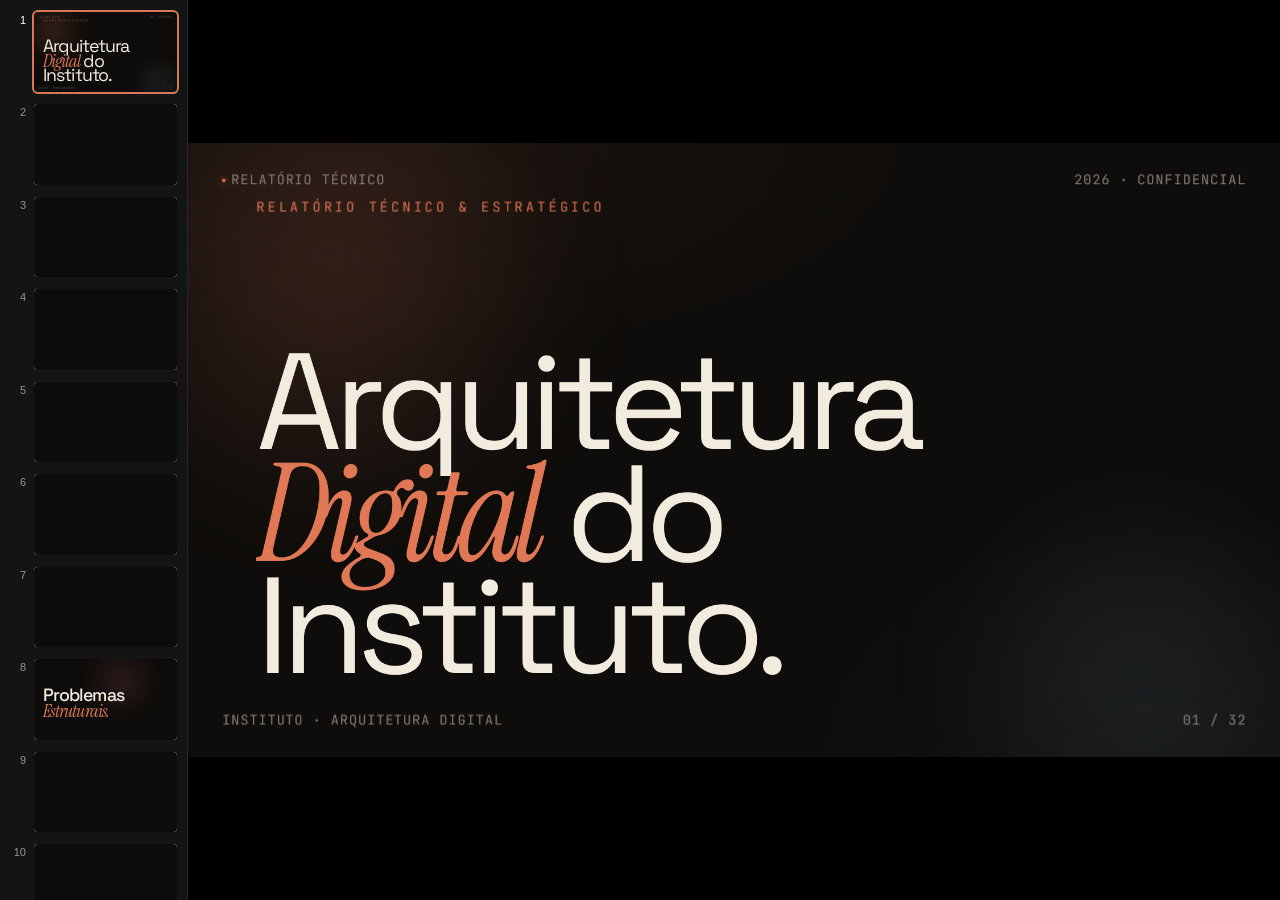
<file: Arquitetura Digital do Instituto-print.html>
<!doctype html>
<html lang="pt-BR">
<head>
<meta charset="utf-8" />
<title>Arquitetura Digital do Instituto</title>
<meta name="viewport" content="width=device-width, initial-scale=1" />
<link rel="preconnect" href="https://fonts.googleapis.com">
<link rel="preconnect" href="https://fonts.gstatic.com" crossorigin>
<link href="https://fonts.googleapis.com/css2?family=Space+Grotesk:wght@300;400;500;600;700&family=Instrument+Serif:ital@0;1&family=JetBrains+Mono:wght@400;500&display=swap" rel="stylesheet">
<link rel="stylesheet" href="deck.css">
<style>deck-stage:not(:defined){visibility:hidden;}</style>
</head>
<body>

<deck-stage width="1920" height="1080">

  <!-- ====================== 01 — CAPA ====================== -->
  <section data-label="Capa">
    <div class="blob anim-fade ambient-pulse" style="--i:0; width:900px; height:900px; left:-200px; top:-200px; background:radial-gradient(circle, rgba(224,120,86,0.18), transparent 70%);"></div>
    <div class="blob anim-fade ambient-pulse" style="--i:1; width:700px; height:700px; right:-100px; bottom:-200px; background:radial-gradient(circle, rgba(111,143,168,0.14), transparent 70%);"></div>

    <span class="corner tl anim" style="--i:0;"><span class="dot"></span>RELATÓRIO TÉCNICO</span>
    <span class="corner tr anim" style="--i:0;">2026 · CONFIDENCIAL</span>
    <span class="corner bl anim" style="--i:8;">INSTITUTO · ARQUITETURA DIGITAL</span>
    <span class="corner br anim" style="--i:8;">01 / 32</span>

    <div class="slide-shell">
      <div class="eyebrow anim" style="--i:1;">Relatório Técnico &amp; Estratégico</div>
      <h1 class="display anim-reveal" style="--i:2; font-size: 240px;">
        Arquitetura<br/>
        <em>Digital</em> do<br/>
        Instituto.
      </h1>
      <div class="spacer"></div>
      <div class="cover-meta anim" style="--i:6;">
        <span>DIAGNÓSTICO · PROPOSTA · ROTEIRO</span>
        <span style="color: var(--coral);">→ 32 SLIDES</span>
      </div>
      <div style="height: 32px;"></div>
      <div class="marquee anim-fade" style="--i:7;">
        <span class="track">
          WORDPRESS INSTITUCIONAL <span class="accent">·</span> WORDPRESS LANDING <span class="accent">·</span> MOODLE LMS <span class="accent">·</span> FLUXOS MANUAIS <span class="accent">·</span> FRAGMENTAÇÃO DE DADOS <span class="accent">·</span> MÚLTIPLAS BASES <span class="accent">·</span> CADASTRO MANUAL <span class="accent">·</span> SEM HUB CENTRAL <span class="accent">·</span>
          WORDPRESS INSTITUCIONAL <span class="accent">·</span> WORDPRESS LANDING <span class="accent">·</span> MOODLE LMS <span class="accent">·</span> FLUXOS MANUAIS <span class="accent">·</span> FRAGMENTAÇÃO DE DADOS <span class="accent">·</span> MÚLTIPLAS BASES <span class="accent">·</span> CADASTRO MANUAL <span class="accent">·</span> SEM HUB CENTRAL <span class="accent">·</span>
        </span>
      </div>
    </div>
  </section>

  <!-- ====================== 02 — CONTEXTO GERAL ====================== -->
  <section data-label="Contexto Geral">
    <span class="corner tl anim"><span class="dot"></span>01 · CONTEXTO</span>
    <span class="corner br anim" style="--i:4;">02 / 32</span>
    <div class="slide-shell">
      <div class="eyebrow anim" style="--i:0;">Onde Estamos</div>
      <h2 class="title anim" style="--i:1; max-width: 1500px;">
        Crescimento desorganizado da<br/>infraestrutura, <em>sem arquitetura central.</em>
      </h2>
      <div class="spacer"></div>
      <div class="grid-3" style="margin-top: 60px;">
        <div class="card anim" style="--i:3;">
          <span class="num">01</span>
          <h3>Profissionais isolados</h3>
          <p>Diferentes pessoas e fornecedores contratados ao longo do tempo, cada um resolvendo um problema pontual.</p>
        </div>
        <div class="card anim" style="--i:4;">
          <span class="num">02</span>
          <h3>Soluções sobrepostas</h3>
          <p>Múltiplos sistemas desempenhando funções parecidas, gerando duplicidade e dependência operacional manual.</p>
        </div>
        <div class="card anim" style="--i:5;">
          <span class="num">03</span>
          <h3>Sem ownership</h3>
          <p>Não há definição clara de qual sistema é fonte oficial de cada dado. A operação convive com a fragilidade.</p>
        </div>
      </div>
    </div>
  </section>

  <!-- ====================== 03 — ESTRUTURA ATUAL ====================== -->
  <section data-label="Estrutura Atual">
    <span class="corner tl anim"><span class="dot"></span>02 · ESTRUTURA ATUAL</span>
    <span class="corner br anim" style="--i:4;">03 / 32</span>
    <div class="slide-shell">
      <div class="eyebrow anim" style="--i:0;">Quatro Sistemas em Paralelo</div>
      <h2 class="title anim" style="--i:1;">O que existe hoje.</h2>
      <div class="spacer"></div>

      <div class="grid-4" style="gap: 24px;">
        <div class="card anim" style="--i:3; min-height: 380px;">
          <span class="label">— 01</span>
          <h3>WordPress<br/>Institucional</h3>
          <p style="margin-top: 18px;">Presença, páginas informativas e comunicação pública.</p>
        </div>
        <div class="card anim" style="--i:4; min-height: 380px;">
          <span class="label">— 02</span>
          <h3>WordPress<br/>Landing Pages</h3>
          <p style="margin-top: 18px;">Venda, campanhas comerciais, captação de leads e checkout.</p>
        </div>
        <div class="card anim" style="--i:5; min-height: 380px;">
          <span class="label">— 03</span>
          <h3>Plataforma<br/>Moodle / LMS</h3>
          <p style="margin-top: 18px;">Ambiente acadêmico, conteúdo, cursos e progresso do aluno.</p>
        </div>
        <div class="card anim" style="--i:6; min-height: 380px; border-color: var(--coral);">
          <span class="label">— 04</span>
          <h3>Fluxos<br/>Manuais</h3>
          <p style="margin-top: 18px;">Cadastro, matrícula e envio de acessos controlados por humanos.</p>
        </div>
      </div>
      <div style="margin-top: 40px;" class="small anim" style="--i:8;">→ Sem coordenação arquitetural · sem fonte única de verdade</div>
    </div>
  </section>

  <!-- ====================== 04 — WORDPRESS INSTITUCIONAL ====================== -->
  <section data-label="WordPress Institucional">
    <span class="corner tl anim"><span class="dot"></span>02 · ESTRUTURA ATUAL</span>
    <span class="corner tr anim">SISTEMA 01 / 04</span>
    <span class="corner br anim" style="--i:4;">04 / 32</span>
    <div class="slide-shell">
      <div style="display:grid; grid-template-columns: 1.1fr 1fr; gap: 100px; height: 100%;">
        <div style="display:flex; flex-direction: column; justify-content: center;">
          <div class="eyebrow anim" style="--i:0;">Sistema 01</div>
          <h2 class="title anim" style="--i:1;">
            WordPress<br/><em>Institucional.</em>
          </h2>
          <p class="body anim" style="--i:3; margin-top: 36px;">
            Responsável pela <em>identidade pública</em> do instituto — o rosto que os visitantes encontram primeiro.
          </p>
        </div>
        <div style="display: flex; flex-direction: column; justify-content: center;">
          <div class="small anim" style="--i:2; margin-bottom: 32px;">RESPONSÁVEL POR</div>
          <ul class="list">
            <li class="anim" style="--i:3;"><span class="idx">01</span><span class="lbl">Presença institucional</span></li>
            <li class="anim" style="--i:4;"><span class="idx">02</span><span class="lbl">Páginas informativas</span></li>
            <li class="anim" style="--i:5;"><span class="idx">03</span><span class="lbl">Comunicação pública</span></li>
          </ul>
        </div>
      </div>
    </div>
  </section>

  <!-- ====================== 05 — WORDPRESS LANDING PAGES ====================== -->
  <section data-label="WordPress Landing">
    <span class="corner tl anim"><span class="dot"></span>02 · ESTRUTURA ATUAL</span>
    <span class="corner tr anim">SISTEMA 02 / 04</span>
    <span class="corner br anim" style="--i:4;">05 / 32</span>
    <div class="slide-shell">
      <div style="display:grid; grid-template-columns: 1.1fr 1fr; gap: 100px; height: 100%;">
        <div style="display:flex; flex-direction: column; justify-content: center;">
          <div class="eyebrow anim" style="--i:0;">Sistema 02</div>
          <h2 class="title anim" style="--i:1;">
            WordPress de<br/><em>Landing Pages.</em>
          </h2>
          <p class="body anim" style="--i:3; margin-top: 36px;">
            Um segundo WordPress, dedicado à <em>operação comercial</em> — campanhas, conversão e funil de venda.
          </p>
        </div>
        <div style="display: flex; flex-direction: column; justify-content: center;">
          <div class="small anim" style="--i:2; margin-bottom: 32px;">RESPONSÁVEL POR</div>
          <ul class="list">
            <li class="anim" style="--i:3;"><span class="idx">01</span><span class="lbl">Páginas específicas de venda</span></li>
            <li class="anim" style="--i:4;"><span class="idx">02</span><span class="lbl">Campanhas comerciais</span></li>
            <li class="anim" style="--i:5;"><span class="idx">03</span><span class="lbl">Captação de leads</span></li>
            <li class="anim" style="--i:6;"><span class="idx">04</span><span class="lbl">Redirecionamento para compra</span></li>
          </ul>
        </div>
      </div>
    </div>
  </section>

  <!-- ====================== 06 — MOODLE ====================== -->
  <section data-label="Moodle">
    <span class="corner tl anim"><span class="dot"></span>02 · ESTRUTURA ATUAL</span>
    <span class="corner tr anim">SISTEMA 03 / 04</span>
    <span class="corner br anim" style="--i:4;">06 / 32</span>
    <div class="slide-shell">
      <div style="display:grid; grid-template-columns: 1.1fr 1fr; gap: 100px; height: 100%;">
        <div style="display:flex; flex-direction: column; justify-content: center;">
          <div class="eyebrow anim" style="--i:0;">Sistema 03</div>
          <h2 class="title anim" style="--i:1;">
            Plataforma<br/><em>Moodle / LMS.</em>
          </h2>
          <p class="body anim" style="--i:3; margin-top: 36px;">
            O <em>ambiente acadêmico</em>. É onde o aluno acessa o curso, mas também onde mora hoje boa parte do banco de usuários.
          </p>
        </div>
        <div style="display: flex; flex-direction: column; justify-content: center;">
          <div class="small anim" style="--i:2; margin-bottom: 32px;">RESPONSÁVEL POR</div>
          <ul class="list">
            <li class="anim" style="--i:3;"><span class="idx">01</span><span class="lbl">Ambiente acadêmico</span></li>
            <li class="anim" style="--i:4;"><span class="idx">02</span><span class="lbl">Acesso aos cursos</span></li>
            <li class="anim" style="--i:5;"><span class="idx">03</span><span class="lbl">Conteúdo educacional</span></li>
            <li class="anim" style="--i:6;"><span class="idx">04</span><span class="lbl">Progresso do aluno</span></li>
          </ul>
        </div>
      </div>
    </div>
  </section>

  <!-- ====================== 07 — FLUXOS MANUAIS ====================== -->
  <section data-label="Fluxos Manuais">
    <span class="corner tl anim"><span class="dot"></span>02 · ESTRUTURA ATUAL</span>
    <span class="corner tr anim">SISTEMA 04 / 04</span>
    <span class="corner br anim" style="--i:4;">07 / 32</span>
    <div class="slide-shell">
      <div style="display:grid; grid-template-columns: 1.1fr 1fr; gap: 100px; height: 100%;">
        <div style="display:flex; flex-direction: column; justify-content: center;">
          <div class="eyebrow anim" style="--i:0; color: var(--red);">Sistema 04 · ponto frágil</div>
          <h2 class="title anim" style="--i:1;">
            Fluxos<br/><em>Manuais.</em>
          </h2>
          <p class="body anim" style="--i:3; margin-top: 36px;">
            Após a compra, tudo passa pelas mãos de um operador. Cada etapa <em>depende de uma pessoa</em> ao invés de um sistema.
          </p>
        </div>
        <div style="display: flex; flex-direction: column; justify-content: center;">
          <div class="small anim" style="--i:2; margin-bottom: 32px;">APÓS A COMPRA</div>
          <ul class="list">
            <li class="anim" style="--i:3;"><span class="idx">01</span><span class="lbl">Cadastro manual de alunos</span></li>
            <li class="anim" style="--i:4;"><span class="idx">02</span><span class="lbl">Matrícula manual</span></li>
            <li class="anim" style="--i:5;"><span class="idx">03</span><span class="lbl">Envio manual de acessos</span></li>
            <li class="anim" style="--i:6;"><span class="idx">04</span><span class="lbl">Controle humano de processos</span></li>
          </ul>
        </div>
      </div>
    </div>
  </section>

  <!-- ====================== 08 — SEÇÃO: PROBLEMAS ====================== -->
  <section data-label="Seção: Problemas">
    <div class="blob anim-fade ambient-pulse" style="--i:0; width:1200px; height:1200px; left:30%; top:-300px; background:radial-gradient(circle, rgba(199,106,106,0.16), transparent 60%);"></div>
    <span class="corner tl anim"><span class="dot"></span>SEÇÃO 02</span>
    <span class="corner br anim" style="--i:4;">08 / 32</span>
    <div class="slide-shell section-header">
      <div class="sect-num anim" style="--i:0;">— Seção 02</div>
      <div>
        <h2 class="sect-title anim-reveal" style="--i:2;">
          Problemas<br/><em>Estruturais.</em>
        </h2>
        <div class="small anim" style="--i:6; margin-top: 40px;">FRAGMENTAÇÃO · OPERAÇÃO · COMUNICAÇÃO · MEMBRESIA</div>
      </div>
      <div class="cover-meta anim" style="--i:8;">
        <span>5 PROBLEMAS</span>
        <span style="color: var(--coral);">→ DIAGNÓSTICO A SEGUIR</span>
      </div>
    </div>
  </section>

  <!-- ====================== 09 — FRAGMENTAÇÃO ====================== -->
  <section data-label="Fragmentação">
    <span class="corner tl anim"><span class="dot"></span>PROBLEMA 01 / 05</span>
    <span class="corner br anim" style="--i:4;">09 / 32</span>
    <div class="slide-shell">
      <div class="eyebrow anim" style="--i:0;">Fragmentação de Sistemas</div>
      <h2 class="title anim" style="--i:1;">
        Cada sistema guarda <em>um pedaço</em><br/>dos dados. Ninguém guarda tudo.
      </h2>

      <div style="display:grid; grid-template-columns: 1.1fr 1fr; gap: 80px; margin-top: 80px; flex: 1;">
        <div>
          <div class="small anim" style="--i:3; margin-bottom: 24px;">DISTRIBUIÇÃO ATUAL DOS DADOS</div>
          <div style="display:flex; flex-direction:column; gap: 16px;">
            <div class="anim" style="--i:4; display:flex; align-items:center; gap: 24px; padding: 22px 28px; background: var(--bg-card); border: 1px solid var(--line); border-radius: 4px;">
              <div style="width: 12px; height: 12px; background: var(--coral); border-radius: 50%;"></div>
              <div style="flex:1; font-family: var(--font-mono); font-size: 24px;">WordPress Institucional</div>
              <div style="color: var(--mute); font-family: var(--font-mono); font-size: 24px;">parte dos dados</div>
            </div>
            <div class="anim" style="--i:5; display:flex; align-items:center; gap: 24px; padding: 22px 28px; background: var(--bg-card); border: 1px solid var(--line); border-radius: 4px;">
              <div style="width: 12px; height: 12px; background: var(--slate); border-radius: 50%;"></div>
              <div style="flex:1; font-family: var(--font-mono); font-size: 24px;">WordPress Comercial</div>
              <div style="color: var(--mute); font-family: var(--font-mono); font-size: 24px;">outra parte</div>
            </div>
            <div class="anim" style="--i:6; display:flex; align-items:center; gap: 24px; padding: 22px 28px; background: var(--bg-card); border: 1px solid var(--line); border-radius: 4px;">
              <div style="width: 12px; height: 12px; background: var(--green); border-radius: 50%;"></div>
              <div style="flex:1; font-family: var(--font-mono); font-size: 24px;">Moodle / LMS</div>
              <div style="color: var(--mute); font-family: var(--font-mono); font-size: 24px;">outra base</div>
            </div>
            <div class="anim" style="--i:7; display:flex; align-items:center; gap: 24px; padding: 22px 28px; background: rgba(199,106,106,0.06); border: 1px dashed var(--red); border-radius: 4px;">
              <div style="width: 12px; height: 12px; background: var(--red); border-radius: 50%;"></div>
              <div style="flex:1; font-family: var(--font-mono); font-size: 24px; color: var(--red);">Fonte oficial única</div>
              <div style="color: var(--red); font-family: var(--font-mono); font-size: 24px;">não existe</div>
            </div>
          </div>
        </div>
        <div style="display:flex; flex-direction: column; justify-content: center;">
          <div class="small anim" style="--i:5; margin-bottom: 24px;">RESULTADO</div>
          <ul class="list">
            <li class="anim" style="--i:6;"><span class="idx">→</span><span class="lbl">Inconsistência de informações</span></li>
            <li class="anim" style="--i:7;"><span class="idx">→</span><span class="lbl">Retrabalho</span></li>
            <li class="anim" style="--i:8;"><span class="idx">→</span><span class="lbl">Dificuldade de manutenção</span></li>
            <li class="anim" style="--i:9;"><span class="idx">→</span><span class="lbl">Processos frágeis</span></li>
          </ul>
        </div>
      </div>
    </div>
  </section>

  <!-- ====================== 10 — CADASTRO MANUAL ====================== -->
  <section data-label="Cadastro Manual">
    <span class="corner tl anim"><span class="dot"></span>PROBLEMA 02 / 05</span>
    <span class="corner br anim" style="--i:4;">10 / 32</span>
    <div class="slide-shell">
      <div class="eyebrow anim" style="--i:0;">Cadastro Manual</div>
      <h2 class="title anim" style="--i:1;">
        Quatro <em>operadores humanos</em><br/>entre a compra e o acesso.
      </h2>
      <div class="spacer"></div>

      <div class="grid-4">
        <div class="card anim" style="--i:3;">
          <span class="num">01</span>
          <h3>Atraso</h3>
          <p>Liberação de acesso depende do tempo do operador, não do tempo do cliente.</p>
        </div>
        <div class="card anim" style="--i:4;">
          <span class="num">02</span>
          <h3>Erro humano</h3>
          <p>Digitar e-mail errado, esquecer curso, duplicar matrícula — riscos sempre presentes.</p>
        </div>
        <div class="card anim" style="--i:5;">
          <span class="num">03</span>
          <h3>Dependência</h3>
          <p>Se a pessoa adoece ou sai de férias, todo o fluxo para.</p>
        </div>
        <div class="card anim" style="--i:6;">
          <span class="num">04</span>
          <h3>Sem escala</h3>
          <p>Volume dobrar significa contratar mais gente — não dá para crescer linearmente.</p>
        </div>
      </div>
    </div>
  </section>

  <!-- ====================== 11 — MÚLTIPLAS BASES ====================== -->
  <section data-label="Múltiplas Bases">
    <span class="corner tl anim"><span class="dot"></span>PROBLEMA 03 / 05</span>
    <span class="corner br anim" style="--i:4;">11 / 32</span>
    <div class="slide-shell">
      <div class="eyebrow anim" style="--i:0;">Múltiplas Bases de Usuário</div>
      <h2 class="title anim" style="--i:1;">
        A mesma pessoa, <em>cinco vezes,</em><br/>em cinco bancos diferentes.
      </h2>
      <div class="spacer"></div>

      <div style="display:grid; grid-template-columns: repeat(5, 1fr); gap: 20px;">
        <div class="card anim" style="--i:3; text-align:center; padding: 36px 20px;">
          <div style="font-family: var(--font-serif); font-style:italic; font-size: 88px; color: var(--coral); line-height:1;">01</div>
          <h3 style="font-size: 32px; margin-top: 18px;">Visitantes</h3>
        </div>
        <div class="card anim" style="--i:4; text-align:center; padding: 36px 20px;">
          <div style="font-family: var(--font-serif); font-style:italic; font-size: 88px; color: var(--coral); line-height:1;">02</div>
          <h3 style="font-size: 32px; margin-top: 18px;">Leads</h3>
        </div>
        <div class="card anim" style="--i:5; text-align:center; padding: 36px 20px;">
          <div style="font-family: var(--font-serif); font-style:italic; font-size: 88px; color: var(--coral); line-height:1;">03</div>
          <h3 style="font-size: 32px; margin-top: 18px;">Compradores</h3>
        </div>
        <div class="card anim" style="--i:6; text-align:center; padding: 36px 20px;">
          <div style="font-family: var(--font-serif); font-style:italic; font-size: 88px; color: var(--coral); line-height:1;">04</div>
          <h3 style="font-size: 32px; margin-top: 18px;">Alunos</h3>
        </div>
        <div class="card anim" style="--i:7; text-align:center; padding: 36px 20px;">
          <div style="font-family: var(--font-serif); font-style:italic; font-size: 88px; color: var(--coral); line-height:1;">05</div>
          <h3 style="font-size: 32px; margin-top: 18px;">Membros</h3>
        </div>
      </div>

      <div style="margin-top: 80px;" class="anim" style="--i:9;">
        <p class="body" style="font-size: 36px; color: var(--cream);">
          <em>Sem sincronização consistente</em> entre nenhum desses sistemas.
        </p>
      </div>
    </div>
  </section>

  <!-- ====================== 12 — COMUNICAÇÃO DESCENTRALIZADA ====================== -->
  <section data-label="Comunicação">
    <span class="corner tl anim"><span class="dot"></span>PROBLEMA 04 / 05</span>
    <span class="corner br anim" style="--i:4;">12 / 32</span>
    <div class="slide-shell">
      <div class="eyebrow anim" style="--i:0;">Comunicação Descentralizada</div>
      <h2 class="title anim" style="--i:1; max-width: 1500px;">
        Não existe uma <em>camada única</em> para falar com quem importa.
      </h2>
      <div class="spacer"></div>

      <div class="small anim" style="--i:3; margin-bottom: 32px;">SEM CENTRALIZAÇÃO PARA</div>
      <div style="display:grid; grid-template-columns: repeat(3, 1fr); gap: 24px;">
        <div class="anim" style="--i:4; padding: 32px 36px; background: var(--bg-card); border: 1px solid var(--line); border-radius: 4px;">
          <div style="font-family: var(--font-mono); font-size: 24px; color: var(--coral); letter-spacing: 0.16em;">— 01</div>
          <div style="font-size: 32px; margin-top: 12px;">Comunicação institucional</div>
        </div>
        <div class="anim" style="--i:5; padding: 32px 36px; background: var(--bg-card); border: 1px solid var(--line); border-radius: 4px;">
          <div style="font-family: var(--font-mono); font-size: 24px; color: var(--coral); letter-spacing: 0.16em;">— 02</div>
          <div style="font-size: 32px; margin-top: 12px;">Relacionamento com membros</div>
        </div>
        <div class="anim" style="--i:6; padding: 32px 36px; background: var(--bg-card); border: 1px solid var(--line); border-radius: 4px;">
          <div style="font-family: var(--font-mono); font-size: 24px; color: var(--coral); letter-spacing: 0.16em;">— 03</div>
          <div style="font-size: 32px; margin-top: 12px;">Eventos</div>
        </div>
        <div class="anim" style="--i:7; padding: 32px 36px; background: var(--bg-card); border: 1px solid var(--line); border-radius: 4px;">
          <div style="font-family: var(--font-mono); font-size: 24px; color: var(--coral); letter-spacing: 0.16em;">— 04</div>
          <div style="font-size: 32px; margin-top: 12px;">Campanhas</div>
        </div>
        <div class="anim" style="--i:8; padding: 32px 36px; background: var(--bg-card); border: 1px solid var(--line); border-radius: 4px;">
          <div style="font-family: var(--font-mono); font-size: 24px; color: var(--coral); letter-spacing: 0.16em;">— 05</div>
          <div style="font-size: 32px; margin-top: 12px;">Notificações</div>
        </div>
        <div class="anim" style="--i:9; padding: 32px 36px; background: var(--bg-card); border: 1px solid var(--line); border-radius: 4px;">
          <div style="font-family: var(--font-mono); font-size: 24px; color: var(--coral); letter-spacing: 0.16em;">— 06</div>
          <div style="font-size: 32px; margin-top: 12px;">Automações</div>
        </div>
      </div>
    </div>
  </section>

  <!-- ====================== 13 — MEMBRESIA ====================== -->
  <section data-label="Membresia">
    <span class="corner tl anim"><span class="dot"></span>PROBLEMA 05 / 05</span>
    <span class="corner br anim" style="--i:4;">13 / 32</span>
    <div class="slide-shell">
      <div class="eyebrow anim" style="--i:0;">Questão da Membresia</div>
      <h2 class="title anim" style="--i:1; max-width: 1600px;">
        <em>Membro não é aluno.</em><br/>E hoje vivem no mesmo lugar.
      </h2>
      <div class="spacer"></div>

      <div style="display:grid; grid-template-columns: 1.1fr 1fr; gap: 80px;">
        <div>
          <div class="small anim" style="--i:3; margin-bottom: 24px;">UM MEMBRO PRECISA DE</div>
          <ul class="list">
            <li class="anim" style="--i:4;"><span class="idx">01</span><span class="lbl">Login próprio</span></li>
            <li class="anim" style="--i:5;"><span class="idx">02</span><span class="lbl">Área exclusiva</span></li>
            <li class="anim" style="--i:6;"><span class="idx">03</span><span class="lbl">Envio de credenciais</span></li>
            <li class="anim" style="--i:7;"><span class="idx">04</span><span class="lbl">Certificado institucional em PDF</span></li>
            <li class="anim" style="--i:8;"><span class="idx">05</span><span class="lbl">Comunicação contínua</span></li>
            <li class="anim" style="--i:9;"><span class="idx">06</span><span class="lbl">Atualizações do instituto</span></li>
            <li class="anim" style="--i:10;"><span class="idx">07</span><span class="lbl">Gestão de benefícios</span></li>
          </ul>
        </div>
        <div style="display:flex; flex-direction: column; justify-content: center;">
          <div class="small anim" style="--i:5; margin-bottom: 24px; color: var(--red);">MAS A BASE ESTÁ NO LMS</div>
          <p class="body anim" style="--i:6; font-size: 32px;">
            Com o banco principal vivendo na plataforma vizinha, fica difícil:
          </p>
          <ul class="list" style="margin-top: 16px;">
            <li class="anim" style="--i:7;"><span class="idx">→</span><span class="lbl">Construir relacionamento institucional</span></li>
            <li class="anim" style="--i:8;"><span class="idx">→</span><span class="lbl">Ter visão completa do usuário</span></li>
            <li class="anim" style="--i:9;"><span class="idx">→</span><span class="lbl">Automatizar de forma centralizada</span></li>
          </ul>
        </div>
      </div>
    </div>
  </section>

  <!-- ====================== 14 — SEÇÃO: DIAGNÓSTICO ====================== -->
  <section data-label="Seção: Diagnóstico">
    <div class="blob anim-fade ambient-pulse" style="--i:0; width:1200px; height:1200px; right:-200px; top:-200px; background:radial-gradient(circle, rgba(224,120,86,0.16), transparent 60%);"></div>
    <span class="corner tl anim"><span class="dot"></span>SEÇÃO 03</span>
    <span class="corner br anim" style="--i:4;">14 / 32</span>
    <div class="slide-shell section-header">
      <div class="sect-num anim" style="--i:0;">— Seção 03</div>
      <div>
        <h2 class="sect-title anim-reveal" style="--i:2;">
          Diagnóstico<br/><em>Arquitetural.</em>
        </h2>
        <div class="small anim" style="--i:6; margin-top: 40px;">O QUE REALMENTE ESTÁ ACONTECENDO</div>
      </div>
      <div class="cover-meta anim" style="--i:8;">
        <span>3 LEITURAS</span>
        <span style="color: var(--coral);">→ A CAUSA REAL</span>
      </div>
    </div>
  </section>

  <!-- ====================== 15 — PROBLEMA REAL ====================== -->
  <section data-label="Problema Real">
    <span class="corner tl anim"><span class="dot"></span>DIAGNÓSTICO</span>
    <span class="corner br anim" style="--i:4;">15 / 32</span>
    <div class="slide-shell">
      <div class="eyebrow anim" style="--i:0;">O Problema Real</div>
      <h2 class="title anim" style="--i:1;">
        O problema <em>não</em> é falta de<br/>integração entre os sistemas.
      </h2>
      <div class="spacer"></div>

      <div class="small anim" style="--i:3; margin-bottom: 32px;">O PROBLEMA É TRIPLO</div>
      <div class="grid-3">
        <div class="card anim" style="--i:4; min-height: 320px; border-color: var(--coral);">
          <span class="num">01</span>
          <h3>Ausência de arquitetura central</h3>
          <p>Não existe um plano que defina como os sistemas se relacionam — eles só foram empilhados.</p>
        </div>
        <div class="card anim" style="--i:5; min-height: 320px; border-color: var(--coral);">
          <span class="num">02</span>
          <h3>Ausência de ownership de dados</h3>
          <p>Nenhum sistema é, oficialmente, o dono de um determinado tipo de informação.</p>
        </div>
        <div class="card anim" style="--i:6; min-height: 320px; border-color: var(--coral);">
          <span class="num">03</span>
          <h3>Responsabilidades indefinidas</h3>
          <p>Não há acordo claro do que cada sistema deve fazer — e do que não deve.</p>
        </div>
      </div>
    </div>
  </section>

  <!-- ====================== 16 — CAUSA PROVÁVEL ====================== -->
  <section data-label="Causa Provável">
    <span class="corner tl anim"><span class="dot"></span>DIAGNÓSTICO</span>
    <span class="corner br anim" style="--i:4;">16 / 32</span>
    <div class="slide-shell">
      <div class="eyebrow anim" style="--i:0;">Causa Provável do Cenário</div>
      <h2 class="title anim" style="--i:1; max-width: 1600px;">
        Cada serviço foi contratado para resolver <em>um problema pontual.</em>
      </h2>
      <p class="body anim" style="--i:3; margin-top: 32px; font-size: 32px;">Sem coordenação arquitetural central — apenas soluções empilhadas no tempo.</p>
      <div class="spacer"></div>

      <div class="small anim" style="--i:4; margin-bottom: 24px;">EXEMPLOS DE CONTRATAÇÕES PONTUAIS</div>
      <div style="display:grid; grid-template-columns: repeat(6, 1fr); gap: 16px;">
        <div class="anim" style="--i:5; padding: 28px 20px; background: var(--bg-card); border: 1px solid var(--line); text-align: center; font-family: var(--font-mono); font-size: 24px; color: var(--cream-mute);">landing pages</div>
        <div class="anim" style="--i:6; padding: 28px 20px; background: var(--bg-card); border: 1px solid var(--line); text-align: center; font-family: var(--font-mono); font-size: 24px; color: var(--cream-mute);">vendas</div>
        <div class="anim" style="--i:7; padding: 28px 20px; background: var(--bg-card); border: 1px solid var(--line); text-align: center; font-family: var(--font-mono); font-size: 24px; color: var(--cream-mute);">Moodle</div>
        <div class="anim" style="--i:8; padding: 28px 20px; background: var(--bg-card); border: 1px solid var(--line); text-align: center; font-family: var(--font-mono); font-size: 24px; color: var(--cream-mute);">design</div>
        <div class="anim" style="--i:9; padding: 28px 20px; background: var(--bg-card); border: 1px solid var(--line); text-align: center; font-family: var(--font-mono); font-size: 24px; color: var(--cream-mute);">automações</div>
        <div class="anim" style="--i:10; padding: 28px 20px; background: var(--bg-card); border: 1px solid var(--line); text-align: center; font-family: var(--font-mono); font-size: 24px; color: var(--cream-mute);">membros</div>
      </div>

      <div style="margin-top: 56px;" class="small anim" style="--i:11;">→ ISSO GEROU</div>
      <div style="display:grid; grid-template-columns: repeat(4, 1fr); gap: 16px; margin-top: 16px;">
        <div class="anim" style="--i:12; padding: 22px 24px; border: 1px dashed var(--red); font-family: var(--font-mono); font-size: 24px; color: var(--red); text-align: center;">soluções empilhadas</div>
        <div class="anim" style="--i:13; padding: 22px 24px; border: 1px dashed var(--red); font-family: var(--font-mono); font-size: 24px; color: var(--red); text-align: center;">sobreposição de papéis</div>
        <div class="anim" style="--i:14; padding: 22px 24px; border: 1px dashed var(--red); font-family: var(--font-mono); font-size: 24px; color: var(--red); text-align: center;">plugins remendando</div>
        <div class="anim" style="--i:15; padding: 22px 24px; border: 1px dashed var(--red); font-family: var(--font-mono); font-size: 24px; color: var(--red); text-align: center;">complexidade crescente</div>
      </div>
    </div>
  </section>

  <!-- ====================== 17 — AVALIAÇÃO ESTRATÉGICA ====================== -->
  <section data-label="Avaliação Estratégica">
    <span class="corner tl anim"><span class="dot"></span>DIAGNÓSTICO</span>
    <span class="corner br anim" style="--i:4;">17 / 32</span>
    <div class="slide-shell" style="justify-content: center;">
      <div class="eyebrow anim" style="--i:0;">Avaliação Estratégica</div>
      <div style="display:grid; grid-template-columns: 1.2fr 1fr; gap: 80px; align-items: center; margin-top: 40px;">
        <div>
          <h2 class="quote anim" style="--i:2;">
            <span class="mark">&ldquo;</span>O sistema atual tende a <em>piorar</em> com o crescimento.<span style="color: var(--coral); margin-left: 8px;">&rdquo;</span>
          </h2>
        </div>
        <div>
          <div class="small anim" style="--i:5; margin-bottom: 24px;">PORQUE</div>
          <ul class="list">
            <li class="anim" style="--i:6;"><span class="idx">01</span><span class="lbl">Cada novo fluxo aumenta a complexidade</span></li>
            <li class="anim" style="--i:7;"><span class="idx">02</span><span class="lbl">Integrações improvisadas acumulam dívida</span></li>
            <li class="anim" style="--i:8;"><span class="idx">03</span><span class="lbl">O suporte operacional cresce</span></li>
            <li class="anim" style="--i:9;"><span class="idx">04</span><span class="lbl">A manutenção fica imprevisível</span></li>
          </ul>
        </div>
      </div>
    </div>
  </section>

  <!-- ====================== 18 — SEÇÃO: PROPOSTA ====================== -->
  <section data-label="Seção: Proposta">
    <div class="blob anim-fade ambient-pulse" style="--i:0; width:1400px; height:1400px; left:-400px; bottom:-400px; background:radial-gradient(circle, rgba(138,168,135,0.14), transparent 60%);"></div>
    <span class="corner tl anim"><span class="dot"></span>SEÇÃO 04</span>
    <span class="corner br anim" style="--i:4;">18 / 32</span>
    <div class="slide-shell section-header">
      <div class="sect-num anim" style="--i:0;">— Seção 04</div>
      <div>
        <h2 class="sect-title anim-reveal" style="--i:2;">
          Proposta<br/><em>Arquitetural.</em>
        </h2>
        <div class="small anim" style="--i:6; margin-top: 40px;">UM HUB CENTRAL · UM LMS ESPECIALIZADO</div>
      </div>
      <div class="cover-meta anim" style="--i:8;">
        <span>RECOMENDAÇÃO</span>
        <span style="color: var(--coral);">→ WORDPRESS COMO HUB</span>
      </div>
    </div>
  </section>

  <!-- ====================== 19 — WP COMO HUB ====================== -->
  <section data-label="WP como Hub">
    <span class="corner tl anim"><span class="dot"></span>PROPOSTA</span>
    <span class="corner br anim" style="--i:4;">19 / 32</span>
    <div class="slide-shell" style="justify-content: center;">
      <div class="eyebrow anim" style="--i:0;">A Recomendação Central</div>
      <h2 class="display anim-reveal" style="--i:2; font-size: 220px;">
        WordPress como<br/><em>hub central</em><br/>do instituto.
      </h2>
      <p class="body anim" style="--i:5; margin-top: 60px; max-width: 1200px; font-size: 34px;">
        O WordPress deixa de ser apenas o site institucional e passa a ser <em>fonte oficial de identidade, comércio e relacionamento</em>. O LMS continua existindo — apenas com escopo bem definido.
      </p>
    </div>
  </section>

  <!-- ====================== 20 — PAPEL DO WORDPRESS ====================== -->
  <section data-label="Papel do WordPress">
    <span class="corner tl anim"><span class="dot"></span>PROPOSTA</span>
    <span class="corner br anim" style="--i:4;">20 / 32</span>
    <div class="slide-shell">
      <div class="eyebrow anim" style="--i:0;">O Papel do WordPress</div>
      <h2 class="title anim" style="--i:1;">Quatro camadas, <em>uma plataforma.</em></h2>
      <div class="spacer"></div>

      <div style="display:grid; grid-template-columns: 1fr 1fr; gap: 80px;">
        <div>
          <div class="small anim" style="--i:3; margin-bottom: 24px;">PAPÉIS PRINCIPAIS</div>
          <div style="display:flex; flex-direction:column; gap: 14px;">
            <div class="anim" style="--i:4; padding: 22px 28px; border-left: 3px solid var(--coral); background: rgba(224,120,86,0.05); font-size: 28px;">Fonte oficial de identidade</div>
            <div class="anim" style="--i:5; padding: 22px 28px; border-left: 3px solid var(--coral); background: rgba(224,120,86,0.05); font-size: 28px;">Camada comercial</div>
            <div class="anim" style="--i:6; padding: 22px 28px; border-left: 3px solid var(--coral); background: rgba(224,120,86,0.05); font-size: 28px;">Camada institucional</div>
            <div class="anim" style="--i:7; padding: 22px 28px; border-left: 3px solid var(--coral); background: rgba(224,120,86,0.05); font-size: 28px;">Núcleo de relacionamento</div>
          </div>
        </div>
        <div>
          <div class="small anim" style="--i:5; margin-bottom: 24px;">CONCRETAMENTE, RESPONSÁVEL POR</div>
          <div style="display:grid; grid-template-columns: 1fr 1fr; gap: 12px;">
            <div class="anim" style="--i:6; padding: 18px 22px; background: var(--bg-card); border: 1px solid var(--line); font-family: var(--font-mono); font-size: 24px;">Site institucional</div>
            <div class="anim" style="--i:7; padding: 18px 22px; background: var(--bg-card); border: 1px solid var(--line); font-family: var(--font-mono); font-size: 24px;">Landing pages</div>
            <div class="anim" style="--i:8; padding: 18px 22px; background: var(--bg-card); border: 1px solid var(--line); font-family: var(--font-mono); font-size: 24px;">Checkout</div>
            <div class="anim" style="--i:9; padding: 18px 22px; background: var(--bg-card); border: 1px solid var(--line); font-family: var(--font-mono); font-size: 24px;">CRM / membership</div>
            <div class="anim" style="--i:10; padding: 18px 22px; background: var(--bg-card); border: 1px solid var(--line); font-family: var(--font-mono); font-size: 24px;">Automações</div>
            <div class="anim" style="--i:11; padding: 18px 22px; background: var(--bg-card); border: 1px solid var(--line); font-family: var(--font-mono); font-size: 24px;">Eventos</div>
            <div class="anim" style="--i:12; padding: 18px 22px; background: var(--bg-card); border: 1px solid var(--line); font-family: var(--font-mono); font-size: 24px;">Comunicação</div>
            <div class="anim" style="--i:13; padding: 18px 22px; background: var(--bg-card); border: 1px solid var(--line); font-family: var(--font-mono); font-size: 24px;">Gestão de membros</div>
            <div class="anim" style="--i:14; padding: 18px 22px; background: var(--bg-card); border: 1px solid var(--line); font-family: var(--font-mono); font-size: 24px; grid-column: span 2;">Certificados institucionais</div>
          </div>
        </div>
      </div>
    </div>
  </section>

  <!-- ====================== 21 — MOODLE COMO ACADÊMICA ====================== -->
  <section data-label="Moodle Acadêmica">
    <span class="corner tl anim"><span class="dot"></span>PROPOSTA</span>
    <span class="corner br anim" style="--i:4;">21 / 32</span>
    <div class="slide-shell">
      <div class="eyebrow anim" style="--i:0;">Moodle / LMS</div>
      <h2 class="title anim" style="--i:1;">
        E o Moodle? <em>Volta ao seu lugar</em><br/>— só ensinar.
      </h2>
      <div class="spacer"></div>

      <div style="display:grid; grid-template-columns: 1.2fr 1fr; gap: 80px; align-items: center;">
        <div>
          <p class="body anim" style="--i:3; font-size: 32px;">
            O LMS deixa de carregar identidade, comércio e relacionamento. Ele faz <em>apenas o que sabe fazer melhor que ninguém</em>: ensino.
          </p>
        </div>
        <div>
          <div class="small anim" style="--i:4; margin-bottom: 24px;">RESPONSÁVEL APENAS POR</div>
          <ul class="list">
            <li class="anim" style="--i:5;"><span class="idx">01</span><span class="lbl">Cursos</span></li>
            <li class="anim" style="--i:6;"><span class="idx">02</span><span class="lbl">Aulas</span></li>
            <li class="anim" style="--i:7;"><span class="idx">03</span><span class="lbl">Avaliações</span></li>
            <li class="anim" style="--i:8;"><span class="idx">04</span><span class="lbl">Progresso</span></li>
            <li class="anim" style="--i:9;"><span class="idx">05</span><span class="lbl">Certificados acadêmicos</span></li>
          </ul>
        </div>
      </div>
    </div>
  </section>

  <!-- ====================== 22 — DIAGRAMA ARQUITETURA ====================== -->
  <section data-label="Diagrama Arquitetura">
    <span class="corner tl anim"><span class="dot"></span>PROPOSTA · ARQUITETURA</span>
    <span class="corner br anim" style="--i:4;">22 / 32</span>
    <div class="slide-shell" style="padding-top: 70px; padding-bottom: 60px;">
      <div class="eyebrow anim" style="--i:0;">Arquitetura Recomendada</div>
      <h2 class="title anim" style="--i:1; font-size: 64px;">Como os fluxos passam a se organizar.</h2>

      <div class="arch-diagram" style="flex: 1; margin-top: 32px; position: relative;">
        <!-- Visitante -->
        <div style="display:flex; justify-content: center;">
          <div class="anim-scale" style="--i:3; padding: 14px 36px; border: 1px solid var(--line); border-radius: 999px; font-family: var(--font-mono); font-size: 24px; letter-spacing: 0.12em; color: var(--cream); background: var(--bg-soft);">VISITANTE</div>
        </div>

        <!-- Flow line down to hub -->
        <div class="anim-fade" style="--i:4; display:flex; justify-content: center; margin: 8px 0;">
          <div class="vline" style="height: 50px;"><span class="pulse"></span></div>
        </div>

        <!-- Hub: WordPress -->
        <div class="anim-scale" style="--i:5;">
          <div class="node hub" style="padding: 28px 36px;">
            <div style="display:flex; align-items: center; justify-content: space-between; margin-bottom: 18px;">
              <div>
                <div style="font-family: var(--font-mono); font-size: 24px; color: var(--coral); letter-spacing: 0.16em;">— HUB CENTRAL</div>
                <div class="h" style="font-size: 36px;">WordPress</div>
              </div>
              <div style="font-family: var(--font-serif); font-style: italic; color: var(--coral); font-size: 40px;">Single Source of Truth</div>
            </div>
            <div style="display:grid; grid-template-columns: repeat(4, 1fr); gap: 10px; margin-top: 16px;">
              <div class="anim" style="--i:6; padding: 14px 16px; background: rgba(224,120,86,0.08); border: 1px solid rgba(224,120,86,0.3); font-family: var(--font-mono); font-size: 24px; color: var(--cream);">Site institucional</div>
              <div class="anim" style="--i:6; padding: 14px 16px; background: rgba(224,120,86,0.08); border: 1px solid rgba(224,120,86,0.3); font-family: var(--font-mono); font-size: 24px; color: var(--cream);">Landing pages</div>
              <div class="anim" style="--i:7; padding: 14px 16px; background: rgba(224,120,86,0.08); border: 1px solid rgba(224,120,86,0.3); font-family: var(--font-mono); font-size: 24px; color: var(--cream);">Checkout</div>
              <div class="anim" style="--i:7; padding: 14px 16px; background: rgba(224,120,86,0.08); border: 1px solid rgba(224,120,86,0.3); font-family: var(--font-mono); font-size: 24px; color: var(--cream);">CRM / Membros</div>
              <div class="anim" style="--i:8; padding: 14px 16px; background: rgba(224,120,86,0.08); border: 1px solid rgba(224,120,86,0.3); font-family: var(--font-mono); font-size: 24px; color: var(--cream);">Área do membro</div>
              <div class="anim" style="--i:8; padding: 14px 16px; background: rgba(224,120,86,0.08); border: 1px solid rgba(224,120,86,0.3); font-family: var(--font-mono); font-size: 24px; color: var(--cream);">Automação e-mail</div>
              <div class="anim" style="--i:9; padding: 14px 16px; background: rgba(224,120,86,0.08); border: 1px solid rgba(224,120,86,0.3); font-family: var(--font-mono); font-size: 24px; color: var(--cream);">Certificados institucionais</div>
              <div class="anim" style="--i:9; padding: 14px 16px; background: rgba(224,120,86,0.08); border: 1px solid rgba(224,120,86,0.3); font-family: var(--font-mono); font-size: 24px; color: var(--cream);">Eventos &amp; notícias</div>
            </div>
          </div>
        </div>

        <!-- Connector down -->
        <div class="anim-fade" style="--i:10; display:flex; justify-content: center; margin: 4px 0;">
          <div class="vline" style="height: 36px;"><span class="pulse"></span></div>
        </div>

        <!-- LMS -->
        <div class="anim-scale" style="--i:11;">
          <div class="node lms" style="padding: 22px 36px;">
            <div style="display:flex; align-items: center; justify-content: space-between; margin-bottom: 12px;">
              <div>
                <div style="font-family: var(--font-mono); font-size: 24px; color: var(--slate); letter-spacing: 0.16em;">— CAMADA ACADÊMICA</div>
                <div class="h" style="font-size: 30px;">Moodle / LMS</div>
              </div>
              <div style="font-family: var(--font-serif); font-style: italic; color: var(--slate); font-size: 32px;">Especializado</div>
            </div>
            <div style="display:grid; grid-template-columns: repeat(5, 1fr); gap: 10px;">
              <div class="anim" style="--i:12; padding: 12px 14px; background: rgba(111,143,168,0.08); border: 1px solid rgba(111,143,168,0.3); font-family: var(--font-mono); font-size: 24px; color: var(--cream); text-align:center;">Cursos</div>
              <div class="anim" style="--i:12; padding: 12px 14px; background: rgba(111,143,168,0.08); border: 1px solid rgba(111,143,168,0.3); font-family: var(--font-mono); font-size: 24px; color: var(--cream); text-align:center;">Aulas</div>
              <div class="anim" style="--i:13; padding: 12px 14px; background: rgba(111,143,168,0.08); border: 1px solid rgba(111,143,168,0.3); font-family: var(--font-mono); font-size: 24px; color: var(--cream); text-align:center;">Avaliações</div>
              <div class="anim" style="--i:13; padding: 12px 14px; background: rgba(111,143,168,0.08); border: 1px solid rgba(111,143,168,0.3); font-family: var(--font-mono); font-size: 24px; color: var(--cream); text-align:center;">Progresso</div>
              <div class="anim" style="--i:14; padding: 12px 14px; background: rgba(111,143,168,0.08); border: 1px solid rgba(111,143,168,0.3); font-family: var(--font-mono); font-size: 24px; color: var(--cream); text-align:center;">Certif. acad.</div>
            </div>
          </div>
        </div>
      </div>
    </div>
  </section>

  <!-- ====================== 23 — SEÇÃO: BENEFÍCIOS ====================== -->
  <section data-label="Seção: Benefícios">
    <div class="blob anim-fade ambient-pulse" style="--i:0; width:1400px; height:1400px; right:-300px; bottom:-300px; background:radial-gradient(circle, rgba(224,120,86,0.16), transparent 60%);"></div>
    <span class="corner tl anim"><span class="dot"></span>SEÇÃO 05</span>
    <span class="corner br anim" style="--i:4;">23 / 32</span>
    <div class="slide-shell section-header">
      <div class="sect-num anim" style="--i:0;">— Seção 05</div>
      <div>
        <h2 class="sect-title anim-reveal" style="--i:2;">
          Benefícios da<br/><em>Centralização.</em>
        </h2>
        <div class="small anim" style="--i:6; margin-top: 40px;">RELACIONAMENTO · AUTOMAÇÃO · ESCALA · FLEXIBILIDADE</div>
      </div>
      <div class="cover-meta anim" style="--i:8;">
        <span>4 GANHOS</span>
        <span style="color: var(--coral);">→ O QUE MUDA</span>
      </div>
    </div>
  </section>

  <!-- ====================== 24 — RELACIONAMENTO ====================== -->
  <section data-label="Fonte de Relacionamento">
    <span class="corner tl anim"><span class="dot"></span>BENEFÍCIO 01 / 04</span>
    <span class="corner br anim" style="--i:4;">24 / 32</span>
    <div class="slide-shell">
      <div class="eyebrow anim" style="--i:0;">Benefício 01</div>
      <h2 class="title anim" style="--i:1; max-width: 1500px;">
        Fonte única de <em>relacionamento</em>.
      </h2>
      <p class="body anim" style="--i:3; margin-top: 32px; font-size: 32px;">O WordPress passa a conhecer cada pessoa que toca o instituto — e o que ela é, em cada momento.</p>
      <div class="spacer"></div>

      <div class="small anim" style="--i:4; margin-bottom: 24px;">SABE QUEM É</div>
      <div style="display:grid; grid-template-columns: repeat(5, 1fr); gap: 16px;">
        <div class="anim card" style="--i:5; text-align:center; padding: 36px 16px;">
          <div style="font-family: var(--font-serif); font-style:italic; font-size: 64px; color: var(--coral); line-height: 1;">01</div>
          <h3 style="font-size: 28px; margin-top: 12px;">Membro</h3>
        </div>
        <div class="anim card" style="--i:6; text-align:center; padding: 36px 16px;">
          <div style="font-family: var(--font-serif); font-style:italic; font-size: 64px; color: var(--coral); line-height: 1;">02</div>
          <h3 style="font-size: 28px; margin-top: 12px;">Comprador</h3>
        </div>
        <div class="anim card" style="--i:7; text-align:center; padding: 36px 16px;">
          <div style="font-family: var(--font-serif); font-style:italic; font-size: 64px; color: var(--coral); line-height: 1;">03</div>
          <h3 style="font-size: 28px; margin-top: 12px;">Participante</h3>
        </div>
        <div class="anim card" style="--i:8; text-align:center; padding: 36px 16px;">
          <div style="font-family: var(--font-serif); font-style:italic; font-size: 64px; color: var(--coral); line-height: 1;">04</div>
          <h3 style="font-size: 28px; margin-top: 12px;">Recebe comunicação</h3>
        </div>
        <div class="anim card" style="--i:9; text-align:center; padding: 36px 16px;">
          <div style="font-family: var(--font-serif); font-style:italic; font-size: 64px; color: var(--coral); line-height: 1;">05</div>
          <h3 style="font-size: 28px; margin-top: 12px;">Tem benefícios</h3>
        </div>
      </div>
    </div>
  </section>

  <!-- ====================== 25 — REDUÇÃO MANUAL ====================== -->
  <section data-label="Redução Manual">
    <span class="corner tl anim"><span class="dot"></span>BENEFÍCIO 02 / 04</span>
    <span class="corner br anim" style="--i:4;">25 / 32</span>
    <div class="slide-shell">
      <div class="eyebrow anim" style="--i:0;">Benefício 02</div>
      <h2 class="title anim" style="--i:1;">
        Redução de <em>processos manuais.</em>
      </h2>
      <div class="spacer"></div>

      <div style="display:grid; grid-template-columns: 1fr 1fr; gap: 60px; align-items: center;">
        <div>
          <div class="small anim" style="--i:3; margin-bottom: 24px;">DE → PARA</div>
          <div style="display:flex; flex-direction: column; gap: 16px;">
            <div class="anim" style="--i:4; display:flex; gap: 20px; align-items: center;">
              <span class="tag-old">manual</span>
              <span style="font-family: var(--font-mono); color: var(--mute); font-size: 24px;">→</span>
              <span class="tag-new">automático</span>
              <span style="margin-left: 16px; font-size: 24px;">criação de usuário</span>
            </div>
            <div class="anim" style="--i:5; display:flex; gap: 20px; align-items: center;">
              <span class="tag-old">manual</span>
              <span style="font-family: var(--font-mono); color: var(--mute); font-size: 24px;">→</span>
              <span class="tag-new">automático</span>
              <span style="margin-left: 16px; font-size: 24px;">matrícula</span>
            </div>
            <div class="anim" style="--i:6; display:flex; gap: 20px; align-items: center;">
              <span class="tag-old">manual</span>
              <span style="font-family: var(--font-mono); color: var(--mute); font-size: 24px;">→</span>
              <span class="tag-new">automático</span>
              <span style="margin-left: 16px; font-size: 24px;">envio de login</span>
            </div>
            <div class="anim" style="--i:7; display:flex; gap: 20px; align-items: center;">
              <span class="tag-old">manual</span>
              <span style="font-family: var(--font-mono); color: var(--mute); font-size: 24px;">→</span>
              <span class="tag-new">automático</span>
              <span style="margin-left: 16px; font-size: 24px;">geração de certificados</span>
            </div>
            <div class="anim" style="--i:8; display:flex; gap: 20px; align-items: center;">
              <span class="tag-old">manual</span>
              <span style="font-family: var(--font-mono); color: var(--mute); font-size: 24px;">→</span>
              <span class="tag-new">automático</span>
              <span style="margin-left: 16px; font-size: 24px;">campanhas</span>
            </div>
          </div>
        </div>
        <div style="text-align: right;">
          <div class="mega anim" style="--i:6; font-size: 280px; line-height: 0.85;">5<em style="font-size: 0.7em;">×</em></div>
          <p class="body anim" style="--i:9; font-size: 28px; margin-top: 12px; max-width: 500px; margin-left: auto;">processos hoje feitos por humanos passam a ser <em>executados pelo próprio hub</em>.</p>
        </div>
      </div>
    </div>
  </section>

  <!-- ====================== 26 — ESCALABILIDADE ====================== -->
  <section data-label="Escalabilidade">
    <span class="corner tl anim"><span class="dot"></span>BENEFÍCIO 03 / 04</span>
    <span class="corner br anim" style="--i:4;">26 / 32</span>
    <div class="slide-shell">
      <div class="eyebrow anim" style="--i:0;">Benefício 03</div>
      <h2 class="title anim" style="--i:1;">
        A operação <em>deixa de depender</em><br/>do operador humano.
      </h2>
      <div class="spacer"></div>

      <div class="small anim" style="--i:3; margin-bottom: 24px;">A OPERAÇÃO DEIXA DE DEPENDER DE</div>
      <div class="grid-3">
        <div class="card anim" style="--i:4; min-height: 280px;">
          <span class="num">01</span>
          <h3>Cadastros manuais</h3>
          <p>O sistema cria, vincula e libera acesso sem intervenção humana.</p>
        </div>
        <div class="card anim" style="--i:5; min-height: 280px;">
          <span class="num">02</span>
          <h3>Operadores humanos</h3>
          <p>A operação cresce sem precisar contratar gente proporcionalmente.</p>
        </div>
        <div class="card anim" style="--i:6; min-height: 280px;">
          <span class="num">03</span>
          <h3>Sincronizações improvisadas</h3>
          <p>Sem mais planilhas de meio-campo, sem mais cópia entre sistemas.</p>
        </div>
      </div>
    </div>
  </section>

  <!-- ====================== 27 — FLEXIBILIDADE ====================== -->
  <section data-label="Flexibilidade">
    <span class="corner tl anim"><span class="dot"></span>BENEFÍCIO 04 / 04</span>
    <span class="corner br anim" style="--i:4;">27 / 32</span>
    <div class="slide-shell">
      <div class="eyebrow anim" style="--i:0;">Benefício 04</div>
      <h2 class="title anim" style="--i:1; max-width: 1500px;">
        Se o hub é estável, <em>o resto</em><br/>fica trocável.
      </h2>
      <p class="body anim" style="--i:3; margin-top: 32px; font-size: 32px;">Com o WordPress no centro, o ecossistema cresce sem reconstrução total a cada decisão.</p>
      <div class="spacer"></div>

      <div class="grid-4">
        <div class="card anim" style="--i:4;">
          <span class="label">— FUTURO</span>
          <h3>LMS pode ser trocado</h3>
          <p>Outra plataforma de cursos? Pluga e desliga sem refazer identidade.</p>
        </div>
        <div class="card anim" style="--i:5;">
          <span class="label">— FUTURO</span>
          <h3>Integrar novas plataformas</h3>
          <p>Ferramentas externas conversam com um único hub bem definido.</p>
        </div>
        <div class="card anim" style="--i:6;">
          <span class="label">— FUTURO</span>
          <h3>Adicionar apps</h3>
          <p>App mobile, comunidade, eventos próprios — todos usam a mesma base.</p>
        </div>
        <div class="card anim" style="--i:7;">
          <span class="label">— FUTURO</span>
          <h3>Crescer sem refazer</h3>
          <p>O ecossistema expande; a fundação permanece.</p>
        </div>
      </div>
    </div>
  </section>

  <!-- ====================== 28 — SEÇÃO: ROADMAP ====================== -->
  <section data-label="Seção: Roadmap">
    <div class="blob anim-fade ambient-pulse" style="--i:0; width:1200px; height:1200px; left:30%; top:-300px; background:radial-gradient(circle, rgba(111,143,168,0.16), transparent 60%);"></div>
    <span class="corner tl anim"><span class="dot"></span>SEÇÃO 06</span>
    <span class="corner br anim" style="--i:4;">28 / 32</span>
    <div class="slide-shell section-header">
      <div class="sect-num anim" style="--i:0;">— Seção 06</div>
      <div>
        <h2 class="sect-title anim-reveal" style="--i:2;">
          Recomendações<br/><em>Técnicas.</em>
        </h2>
        <div class="small anim" style="--i:6; margin-top: 40px;">CURTO · MÉDIO · LONGO PRAZO</div>
      </div>
      <div class="cover-meta anim" style="--i:8;">
        <span>ROTEIRO</span>
        <span style="color: var(--coral);">→ POR ONDE COMEÇAR</span>
      </div>
    </div>
  </section>

  <!-- ====================== 29 — CURTO PRAZO ====================== -->
  <section data-label="Curto Prazo">
    <span class="corner tl anim"><span class="dot"></span>ROADMAP · HORIZONTE 01</span>
    <span class="corner br anim" style="--i:4;">29 / 32</span>
    <div class="slide-shell">
      <div style="display:flex; align-items: baseline; gap: 32px;">
        <div class="eyebrow anim" style="--i:0;">Horizonte 01</div>
        <div class="anim" style="--i:1; font-family: var(--font-mono); font-size: 24px; letter-spacing: 0.16em; color: var(--mute);">— ESTABILIZAR</div>
      </div>
      <h2 class="title anim" style="--i:2;">Curto Prazo.</h2>
      <div class="spacer"></div>

      <ul class="list" style="max-width: 1400px;">
        <li class="anim" style="--i:4; font-size: 40px; padding: 28px 0;"><span class="idx" style="font-size: 24px;">01</span><span class="lbl">Mapear todos os fluxos atuais</span><span class="meta">DESCOBERTA</span></li>
        <li class="anim" style="--i:5; font-size: 40px; padding: 28px 0;"><span class="idx" style="font-size: 24px;">02</span><span class="lbl">Identificar todos os pontos manuais</span><span class="meta">DIAGNÓSTICO</span></li>
        <li class="anim" style="--i:6; font-size: 40px; padding: 28px 0;"><span class="idx" style="font-size: 24px;">03</span><span class="lbl">Automatizar a matrícula</span><span class="meta">PRIORIDADE</span></li>
        <li class="anim" style="--i:7; font-size: 40px; padding: 28px 0;"><span class="idx" style="font-size: 24px;">04</span><span class="lbl">Centralizar autenticação</span><span class="meta">SSO</span></li>
        <li class="anim" style="--i:8; font-size: 40px; padding: 28px 0;"><span class="idx" style="font-size: 24px;">05</span><span class="lbl">Reduzir duplicidade entre bases</span><span class="meta">LIMPEZA</span></li>
      </ul>
    </div>
  </section>

  <!-- ====================== 30 — MÉDIO PRAZO ====================== -->
  <section data-label="Médio Prazo">
    <span class="corner tl anim"><span class="dot"></span>ROADMAP · HORIZONTE 02</span>
    <span class="corner br anim" style="--i:4;">30 / 32</span>
    <div class="slide-shell">
      <div style="display:flex; align-items: baseline; gap: 32px;">
        <div class="eyebrow anim" style="--i:0;">Horizonte 02</div>
        <div class="anim" style="--i:1; font-family: var(--font-mono); font-size: 24px; letter-spacing: 0.16em; color: var(--mute);">— UNIFICAR</div>
      </div>
      <h2 class="title anim" style="--i:2;">Médio Prazo.</h2>
      <div class="spacer"></div>

      <ul class="list" style="max-width: 1400px;">
        <li class="anim" style="--i:4; font-size: 40px; padding: 28px 0;"><span class="idx" style="font-size: 24px;">01</span><span class="lbl">Unificar os dois WordPress em um</span><span class="meta">CONSOLIDAÇÃO</span></li>
        <li class="anim" style="--i:5; font-size: 40px; padding: 28px 0;"><span class="idx" style="font-size: 24px;">02</span><span class="lbl">Implementar sistema de membership adequado</span><span class="meta">MEMBROS</span></li>
        <li class="anim" style="--i:6; font-size: 40px; padding: 28px 0;"><span class="idx" style="font-size: 24px;">03</span><span class="lbl">Estruturar CRM e camada de comunicação</span><span class="meta">RELACIONAMENTO</span></li>
        <li class="anim" style="--i:7; font-size: 40px; padding: 28px 0;"><span class="idx" style="font-size: 24px;">04</span><span class="lbl">Criar integração consistente com o LMS</span><span class="meta">PONTE</span></li>
      </ul>
    </div>
  </section>

  <!-- ====================== 31 — LONGO PRAZO ====================== -->
  <section data-label="Longo Prazo">
    <span class="corner tl anim"><span class="dot"></span>ROADMAP · HORIZONTE 03</span>
    <span class="corner br anim" style="--i:4;">31 / 32</span>
    <div class="slide-shell">
      <div style="display:flex; align-items: baseline; gap: 32px;">
        <div class="eyebrow anim" style="--i:0;">Horizonte 03</div>
        <div class="anim" style="--i:1; font-family: var(--font-mono); font-size: 24px; letter-spacing: 0.16em; color: var(--mute);">— EVOLUIR</div>
      </div>
      <h2 class="title anim" style="--i:2;">Longo Prazo.</h2>
      <p class="body anim" style="--i:3; margin-top: 24px; font-size: 32px;">Decisões abertas, a serem reavaliadas conforme o hub se consolida.</p>
      <div class="spacer"></div>

      <div class="grid-4">
        <div class="card anim" style="--i:4; min-height: 320px;">
          <span class="label">— AVALIAR</span>
          <h3>Permanência do Moodle</h3>
          <p>Vale manter como LMS? Ou outra ferramenta atende melhor?</p>
        </div>
        <div class="card anim" style="--i:5; min-height: 320px;">
          <span class="label">— AVALIAR</span>
          <h3>LMS integrado ao WP</h3>
          <p>Migrar para um LMS nativo dentro do hub, reduzindo a ponte.</p>
        </div>
        <div class="card anim" style="--i:6; min-height: 320px;">
          <span class="label">— AVALIAR</span>
          <h3>Plataforma própria</h3>
          <p>Construir uma camada específica do instituto, no momento certo.</p>
        </div>
        <div class="card anim" style="--i:7; min-height: 320px;">
          <span class="label">— AVALIAR</span>
          <h3>Ecossistema unificado</h3>
          <p>App, comunidade, eventos — todos amarrados ao mesmo núcleo.</p>
        </div>
      </div>
    </div>
  </section>

  <!-- ====================== 32 — CONCLUSÃO ====================== -->
  <section data-label="Conclusão">
    <div class="blob anim-fade ambient-pulse" style="--i:0; width:1200px; height:1200px; left:-200px; top:-200px; background:radial-gradient(circle, rgba(224,120,86,0.18), transparent 70%);"></div>
    <div class="blob anim-fade ambient-pulse" style="--i:1; width:1000px; height:1000px; right:-200px; bottom:-200px; background:radial-gradient(circle, rgba(138,168,135,0.12), transparent 70%);"></div>

    <span class="corner tl anim"><span class="dot"></span>CONCLUSÃO</span>
    <span class="corner br anim" style="--i:4;">32 / 32</span>

    <div class="slide-shell" style="justify-content: center;">
      <div class="eyebrow anim" style="--i:0;">Conclusão</div>
      <h2 class="display anim-reveal" style="--i:2; font-size: 180px; line-height: 0.88;">
        Não é problema<br/>técnico —<br/><em>é de arquitetura</em><br/>de negócio.
      </h2>
      <div style="height: 60px;"></div>
      <p class="body anim" style="--i:6; max-width: 1300px; font-size: 32px;">
        Transformar o WordPress no <em>núcleo</em> do instituto — concentrando identidade, vendas, membership e comunicação — enquanto o Moodle continua como ambiente acadêmico especializado.
      </p>
      <div style="height: 48px;"></div>
      <div class="anim" style="--i:8; display:flex; gap: 16px; flex-wrap: wrap;">
        <span class="tag-new" style="font-size: 24px; padding: 12px 24px;">reduz complexidade</span>
        <span class="tag-new" style="font-size: 24px; padding: 12px 24px;">elimina manual</span>
        <span class="tag-new" style="font-size: 24px; padding: 12px 24px;">melhora escala</span>
        <span class="tag-new" style="font-size: 24px; padding: 12px 24px;">reduz dívida técnica</span>
        <span class="tag-new" style="font-size: 24px; padding: 12px 24px;">operação sustentável</span>
      </div>
    </div>
  </section>

</deck-stage>

<script src="deck-stage.js"></script>
<script src="deck-anim.js"></script>

<script>
(async () => {
  try { await customElements.whenDefined('deck-stage'); } catch (e) {}
  const ds = document.querySelector('deck-stage');
  if (ds) {
    // Weigh only slide children — same filter as deck-stage.length. Skipping
    // slotted script/style/template keeps inline Babel/CSS from registering
    // as stable "content" before the framework has mounted anything.
    const weigh = () => {
      let text = 0, media = 0;
      for (const c of ds.children) {
        const t = c.tagName;
        if (t === 'SCRIPT' || t === 'STYLE' || t === 'TEMPLATE') continue;
        text += (c.textContent || '').trim().length;
        media += c.querySelectorAll('img,svg,canvas,video').length;
      }
      return text + media * 100;
    };
    const deadline = Date.now() + 15000;
    let last = -1, stable = 0;
    while (Date.now() < deadline) {
      const n = weigh();
      if (n > 0 && n === last) { if (++stable >= 2) break; } else { stable = 0; }
      last = n;
      await new Promise((r) => setTimeout(r, 250));
    }
  }
  try { await document.fonts.ready; } catch (e) {}
  setTimeout(() => { try { window.print(); } catch (e) {} }, 200);
})();
</script>
</body>
</html>
</file>
<file: deck.css>
/* ===== Arquitetura Digital — Deck Styles ===== */

:root {
  --bg: #0E0C0A;
  --bg-soft: #181410;
  --bg-card: #1E1A15;
  --line: #2A2620;
  --cream: #F2ECDF;
  --cream-mute: #C9C1B3;
  --mute: #8A8077;
  --dim: #4A443D;
  --coral: #E07856;
  --coral-soft: #C76A4A;
  --slate: #6F8FA8;
  --slate-soft: #4E6F88;
  --green: #8AA887;
  --red: #C76A6A;

  --type-display: 280px;
  --type-mega: 200px;
  --type-title: 92px;
  --type-subtitle: 56px;
  --type-h3: 44px;
  --type-body: 30px;
  --type-small: 24px;
  --type-tiny: 18px;

  --pad-top: 96px;
  --pad-bottom: 96px;
  --pad-x: 120px;
  --gap-title: 48px;
  --gap-item: 24px;

  --font-sans: "Space Grotesk", system-ui, sans-serif;
  --font-serif: "Instrument Serif", "Times New Roman", serif;
  --font-mono: "JetBrains Mono", ui-monospace, monospace;
}

* { box-sizing: border-box; }
html, body { margin: 0; padding: 0; background: var(--bg); color: var(--cream); font-family: var(--font-sans); }

deck-stage:not(:defined) { visibility: hidden; }

deck-stage section {
  background: var(--bg);
  color: var(--cream);
  font-family: var(--font-sans);
  font-size: var(--type-body);
  line-height: 1.4;
  overflow: hidden;
  position: relative;
}

/* Universal grain + ambient gradient */
deck-stage section::before {
  content: "";
  position: absolute; inset: 0;
  background-image:
    radial-gradient(ellipse 80% 60% at 20% 0%, rgba(224,120,86,0.06), transparent 60%),
    radial-gradient(ellipse 60% 70% at 90% 100%, rgba(111,143,168,0.05), transparent 60%);
  pointer-events: none;
  z-index: 0;
}
deck-stage section::after {
  content: "";
  position: absolute; inset: 0;
  background-image: url("data:image/svg+xml;utf8,<svg xmlns='http://www.w3.org/2000/svg' width='240' height='240'><filter id='n'><feTurbulence type='fractalNoise' baseFrequency='0.85' numOctaves='2' stitchTiles='stitch'/><feColorMatrix values='0 0 0 0 1   0 0 0 0 1   0 0 0 0 1   0 0 0 0.55 0'/></filter><rect width='100%25' height='100%25' filter='url(%23n)' opacity='0.18'/></svg>");
  mix-blend-mode: overlay;
  opacity: 0.18;
  pointer-events: none;
  z-index: 1;
}

deck-stage section > * { position: relative; z-index: 2; }

/* Slide chrome — corner marks */
.slide-shell {
  position: absolute; inset: 0;
  padding: var(--pad-top) var(--pad-x) var(--pad-bottom);
  display: flex; flex-direction: column;
}

.corner {
  position: absolute;
  font-family: var(--font-mono);
  font-size: 24px;
  color: var(--mute);
  letter-spacing: 0.08em;
  text-transform: uppercase;
  z-index: 3;
}
.corner.tl { top: 48px; left: 60px; }
.corner.tr { top: 48px; right: 60px; }
.corner.bl { bottom: 48px; left: 60px; }
.corner.br { bottom: 48px; right: 60px; }

.corner .dot {
  display: inline-block; width: 6px; height: 6px;
  border-radius: 50%; background: var(--coral);
  margin-right: 10px; vertical-align: middle;
  box-shadow: 0 0 16px var(--coral);
}

/* Typography */
.eyebrow {
  font-family: var(--font-mono);
  font-size: 24px;
  letter-spacing: 0.24em;
  text-transform: uppercase;
  color: var(--coral);
  margin-bottom: 28px;
}
.title {
  font-family: var(--font-sans);
  font-size: var(--type-title);
  font-weight: 500;
  line-height: 1.02;
  letter-spacing: -0.03em;
  color: var(--cream);
  margin: 0;
  text-wrap: balance;
}
.title em {
  font-family: var(--font-serif);
  font-style: italic;
  font-weight: 400;
  color: var(--coral);
}
.subtitle {
  font-size: var(--type-subtitle);
  font-weight: 400;
  line-height: 1.15;
  letter-spacing: -0.01em;
  color: var(--cream-mute);
  margin: 0;
  text-wrap: balance;
}
.body {
  font-size: var(--type-body);
  line-height: 1.45;
  color: var(--cream-mute);
  max-width: 1100px;
}
.body em {
  font-family: var(--font-serif);
  font-style: italic;
  color: var(--cream);
  font-size: 1.08em;
}
.small {
  font-family: var(--font-mono);
  font-size: 24px;
  color: var(--mute);
  letter-spacing: 0.04em;
}

/* ======= Animation primitives ======= */
/* All slide children with .anim only become visible on .is-active */
.anim { opacity: 0; will-change: transform, opacity, filter; }

.is-active .anim {
  animation: rise 900ms cubic-bezier(0.2, 0.7, 0.2, 1) forwards;
  animation-delay: calc(var(--i, 0) * 80ms);
}
@keyframes rise {
  from { opacity: 0; transform: translateY(28px); filter: blur(6px); }
  to { opacity: 1; transform: translateY(0); filter: blur(0); }
}

.is-active .anim-fade {
  animation: fadeIn 1200ms ease forwards;
  animation-delay: calc(var(--i, 0) * 100ms);
}
@keyframes fadeIn { to { opacity: 1; } }

.is-active .anim-scale {
  animation: scaleIn 1100ms cubic-bezier(0.2, 0.7, 0.2, 1) forwards;
  animation-delay: calc(var(--i, 0) * 80ms);
}
@keyframes scaleIn {
  from { opacity: 0; transform: scale(0.92); filter: blur(8px); }
  to { opacity: 1; transform: scale(1); filter: blur(0); }
}

.is-active .anim-slide-l {
  animation: slideL 1000ms cubic-bezier(0.2, 0.7, 0.2, 1) forwards;
  animation-delay: calc(var(--i, 0) * 80ms);
}
@keyframes slideL {
  from { opacity: 0; transform: translateX(-60px); }
  to { opacity: 1; transform: translateX(0); }
}

.is-active .anim-line {
  animation: lineGrow 1400ms cubic-bezier(0.7, 0, 0.3, 1) forwards;
  animation-delay: calc(var(--i, 0) * 80ms);
  transform-origin: left center;
}
@keyframes lineGrow {
  from { opacity: 0; transform: scaleX(0); }
  to { opacity: 1; transform: scaleX(1); }
}

/* Reveal mask: clip-path */
.is-active .anim-reveal {
  animation: clipReveal 1100ms cubic-bezier(0.7, 0, 0.2, 1) forwards;
  animation-delay: calc(var(--i, 0) * 90ms);
}
@keyframes clipReveal {
  from { opacity: 0; clip-path: inset(0 100% 0 0); }
  to { opacity: 1; clip-path: inset(0 0 0 0); }
}

/* Word stagger split */
.split-words .w {
  display: inline-block;
  opacity: 0;
  transform: translateY(40px) rotate(2deg);
  filter: blur(8px);
}
.is-active .split-words .w {
  animation: wordRise 900ms cubic-bezier(0.2, 0.8, 0.2, 1) forwards;
  animation-delay: calc(var(--w, 0) * 60ms);
}
@keyframes wordRise {
  to { opacity: 1; transform: translateY(0) rotate(0); filter: blur(0); }
}

/* Background ambient pulse on active */
.is-active .ambient-pulse {
  animation: pulse 6s ease-in-out infinite;
}
@keyframes pulse {
  0%, 100% { transform: scale(1); opacity: 0.4; }
  50% { transform: scale(1.15); opacity: 0.7; }
}

/* Counter up */
.counter { display: inline-block; }

/* Big number / mega type */
.mega {
  font-family: var(--font-sans);
  font-size: var(--type-mega);
  font-weight: 500;
  line-height: 0.85;
  letter-spacing: -0.05em;
  color: var(--cream);
}
.mega em {
  font-family: var(--font-serif);
  font-style: italic;
  font-weight: 400;
  color: var(--coral);
}
.display {
  font-family: var(--font-sans);
  font-size: var(--type-display);
  font-weight: 400;
  line-height: 0.82;
  letter-spacing: -0.06em;
  color: var(--cream);
}
.display em {
  font-family: var(--font-serif);
  font-style: italic;
  color: var(--coral);
}

/* Card primitives */
.card {
  background: var(--bg-card);
  border: 1px solid var(--line);
  padding: 40px 44px;
  border-radius: 4px;
  position: relative;
  overflow: hidden;
}
.card .label {
  font-family: var(--font-mono);
  font-size: 24px;
  letter-spacing: 0.16em;
  text-transform: uppercase;
  color: var(--coral);
  margin-bottom: 16px;
}
.card h3 {
  font-size: var(--type-h3);
  font-weight: 500;
  letter-spacing: -0.02em;
  margin: 0 0 14px;
  color: var(--cream);
  line-height: 1.05;
}
.card p {
  margin: 0;
  font-size: 24px;
  color: var(--cream-mute);
  line-height: 1.45;
}
.card .num {
  font-family: var(--font-serif);
  font-style: italic;
  font-size: 56px;
  color: var(--coral);
  line-height: 1;
  margin-bottom: 16px;
  display: block;
}

/* Bullet list, no dots — uses dashes/index */
.list { list-style: none; padding: 0; margin: 0; }
.list li {
  display: flex;
  align-items: baseline;
  gap: 24px;
  padding: 18px 0;
  border-bottom: 1px solid var(--line);
  font-size: var(--type-body);
  color: var(--cream);
}
.list li:last-child { border-bottom: none; }
.list li .idx {
  font-family: var(--font-mono);
  font-size: 24px;
  color: var(--coral);
  min-width: 56px;
  letter-spacing: 0.04em;
}
.list li .lbl { flex: 1; }
.list li .meta {
  font-family: var(--font-mono);
  font-size: 24px;
  color: var(--mute);
  letter-spacing: 0.08em;
}

/* Diagram nodes */
.node {
  background: var(--bg-card);
  border: 1px solid var(--line);
  padding: 22px 26px;
  border-radius: 4px;
  font-family: var(--font-mono);
  font-size: 24px;
  color: var(--cream-mute);
  letter-spacing: 0.03em;
  position: relative;
}
.node .h {
  font-family: var(--font-sans);
  font-size: 28px;
  letter-spacing: -0.02em;
  color: var(--cream);
  margin-bottom: 6px;
  font-weight: 500;
}
.node.hub { border-color: var(--coral); background: linear-gradient(180deg, rgba(224,120,86,0.10), rgba(224,120,86,0.02)); }
.node.hub .h { color: var(--coral); }
.node.lms { border-color: var(--slate); background: linear-gradient(180deg, rgba(111,143,168,0.08), rgba(111,143,168,0.02)); }
.node.lms .h { color: var(--slate); }

/* ===== Specific slide helpers ===== */

/* Section header full mega */
.section-header {
  display: flex;
  flex-direction: column;
  justify-content: space-between;
  height: 100%;
}
.section-header .sect-num {
  font-family: var(--font-serif);
  font-style: italic;
  font-size: 56px;
  color: var(--coral);
}
.section-header .sect-title {
  font-size: 240px;
  font-weight: 500;
  letter-spacing: -0.05em;
  line-height: 0.9;
  color: var(--cream);
  font-family: var(--font-sans);
  text-wrap: balance;
}
.section-header .sect-title em {
  font-family: var(--font-serif);
  font-style: italic;
  color: var(--coral);
  font-weight: 400;
}

/* Ambient blobs */
.blob {
  position: absolute;
  border-radius: 50%;
  filter: blur(80px);
  pointer-events: none;
  z-index: 0;
}

/* Cover-specific */
.cover-meta {
  display: flex; justify-content: space-between; align-items: flex-end;
  font-family: var(--font-mono);
  font-size: 24px;
  line-height: 1.4;
  color: var(--mute);
  letter-spacing: 0.1em;
  text-transform: uppercase;
}

/* Marquee */
.marquee {
  white-space: nowrap;
  overflow: hidden;
  border-top: 1px solid var(--line);
  border-bottom: 1px solid var(--line);
  padding: 18px 0;
  font-family: var(--font-mono);
  font-size: 24px;
  letter-spacing: 0.12em;
  color: var(--mute);
}
.marquee .track {
  display: inline-block;
  animation: marquee 40s linear infinite;
  padding-right: 80px;
}
@keyframes marquee {
  from { transform: translateX(0); }
  to { transform: translateX(-50%); }
}
.marquee .accent { color: var(--coral); }

/* Underline crawl */
.underline {
  position: relative;
}
.underline::after {
  content: "";
  position: absolute;
  left: 0; bottom: -8px;
  height: 3px; width: 100%;
  background: var(--coral);
  transform: scaleX(0);
  transform-origin: left;
}
.is-active .underline::after {
  animation: lineGrow 1200ms 600ms cubic-bezier(0.7,0,0.2,1) forwards;
}

/* Grid systems */
.grid-2 { display: grid; grid-template-columns: 1fr 1fr; gap: 32px; }
.grid-3 { display: grid; grid-template-columns: repeat(3, 1fr); gap: 28px; }
.grid-4 { display: grid; grid-template-columns: repeat(4, 1fr); gap: 24px; }

/* Spacer */
.spacer { flex: 1; }

/* Vertical line element */
.vline {
  width: 1px; height: 80px; background: var(--line);
  margin: 8px auto;
}
.vline .pulse {
  display: block; width: 100%; background: var(--coral);
  height: 30%; animation: vlineFlow 1.6s ease-in-out infinite;
}
@keyframes vlineFlow {
  0% { transform: translateY(-100%); opacity: 0; }
  50% { opacity: 1; }
  100% { transform: translateY(330%); opacity: 0; }
}

/* Big quote */
.quote {
  font-family: var(--font-serif);
  font-style: italic;
  font-size: 96px;
  line-height: 1.05;
  letter-spacing: -0.02em;
  color: var(--cream);
  text-wrap: balance;
}
.quote .mark {
  font-size: 1.4em;
  color: var(--coral);
  vertical-align: -0.05em;
  margin-right: 8px;
}

/* Strike-through "old" tag */
.tag-old {
  display: inline-block;
  padding: 6px 14px;
  border: 1px solid var(--red);
  color: var(--red);
  font-family: var(--font-mono);
  font-size: 24px;
  letter-spacing: 0.12em;
  text-transform: uppercase;
  border-radius: 999px;
}
.tag-new {
  display: inline-block;
  padding: 6px 14px;
  border: 1px solid var(--green);
  color: var(--green);
  font-family: var(--font-mono);
  font-size: 24px;
  letter-spacing: 0.12em;
  text-transform: uppercase;
  border-radius: 999px;
}

/* SVG architecture diagram */
.arch-diagram svg { width: 100%; height: 100%; }
.arch-diagram .flow-line {
  stroke-dasharray: 6 6;
  stroke-dashoffset: 1000;
}
.is-active .arch-diagram .flow-line {
  animation: dashFlow 4s linear infinite, dashAppear 1.4s ease forwards;
  animation-delay: 0s, calc(var(--i,0) * 200ms);
}
@keyframes dashFlow { to { stroke-dashoffset: 0; } }
@keyframes dashAppear { from { opacity: 0; } to { opacity: 1; } }
</file>
